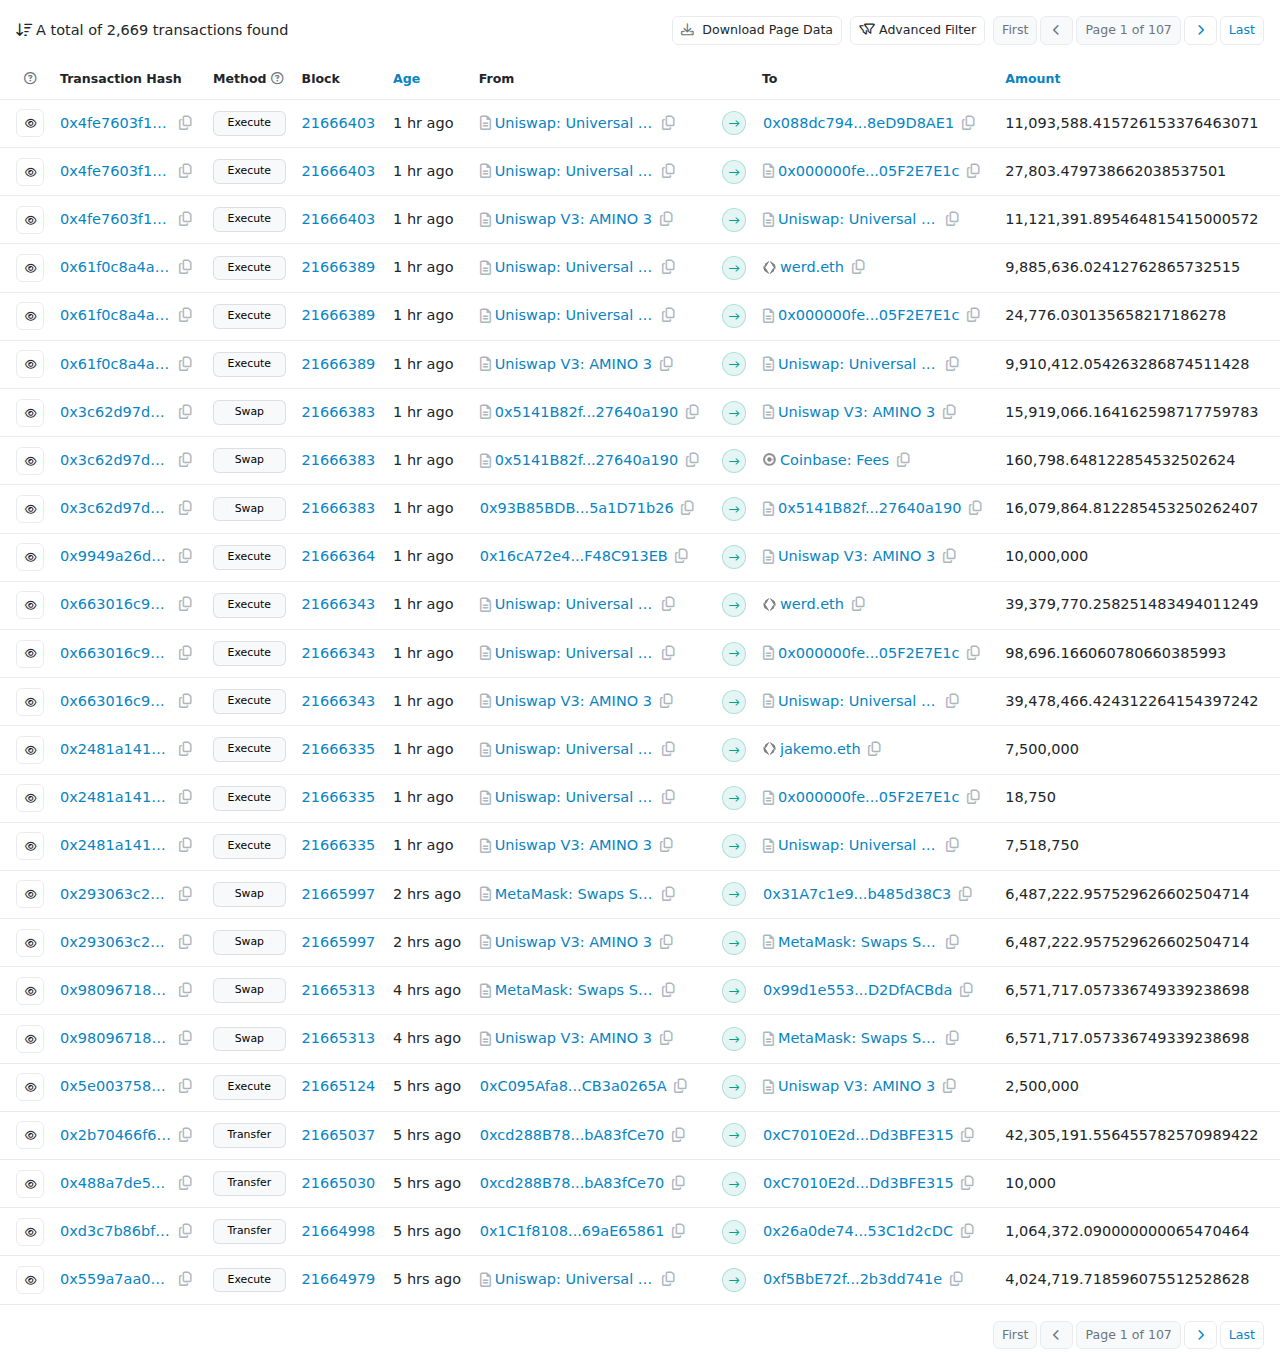
<file: index_11.html>
<!DOCTYPE html><html id="html" lang="en" data-bs-theme="light" data-scrapbook-source="https://etherscan.io/token/generic-tokentxns2?m=light&amp;contractAddress=0x4DfD742c6E5e28F11Bcbcf6c5e51A965d15ea315&amp;a=&amp;sid=c913e67c315d563ad4c37d8e0bd1a160&amp;p=1"><head><meta charset="UTF-8">
    <meta name="viewport" content="width=device-width, initial-scale=1, shrink-to-fit=no">
    <meta name="Description" content="The Ethereum BlockChain Explorer, API and Analytics Platform">
    <meta name="author" content="etherscan.io">
    <meta name="keywords" content="ethereum, explorer, ether, search, blockchain, crypto, currency">
    <meta name="format-detection" content="telephone=no">
    <meta name="robots" content="noindex">
    <link rel="shortcut icon" href="favicon2.ico">

    <!-- Font -->
    
    
    <link href="css2.css" rel="stylesheet">

    <link rel="stylesheet" href="all.min.css">
    <link rel="stylesheet" href="theme.min.css">

    <style>
        #overlay {
            color: #666666;
            position: fixed;
            height: 100%;
            width: 100%;
            z-index: 5000;
            top: 0;
            left: 0;
            float: left;
            text-align: center;
        }

        .tooltip-inner {
            max-width: 350px;
        }

        .noClick {
            pointer-events: none;
        }

        .autolink-safari a {
            pointer-events: none !important;
            text-decoration: none !important;
            color: inherit !important;
        }
    </style>
    
</head>

<body id="body">
    <div class="card shadow-none border-0 rounded-0">
        <form method="post" action="https://etherscan.io/token/generic-tokentxns2?m=light&amp;contractAddress=0x4DfD742c6E5e28F11Bcbcf6c5e51A965d15ea315&amp;a=&amp;sid=c913e67c315d563ad4c37d8e0bd1a160&amp;p=1" id="ctl00">
<div class="aspNetHidden">
<input type="hidden" name="__VIEWSTATE" id="__VIEWSTATE" value="600T8srQicT0D6u/9jMY7Y1O+QrbvXl+8pSM6SMpN3dz5UDfx6xeX9yK0+Dah6v1EeXkq3kqRHUVjvPnP9S2JTW7lfXNXNCY2aMgorB/l80=">
</div>

<div class="aspNetHidden">

	<input type="hidden" name="__VIEWSTATEGENERATOR" id="__VIEWSTATEGENERATOR" value="ACE280B2">
	<input type="hidden" name="__EVENTVALIDATION" id="__EVENTVALIDATION" value="ApFBHWAAxeR7xshpC9XiVu7bgF7qtS+C00ROr/aNjd1k576e2kKgrcqNxTsx0n+pgAYvGqsXciZZwX9auIQBQ0J6xfo4okRLU8TLoPDsOhKJCRPOVFE7WPkvnCHIuHB1">
</div>
            <input type="hidden" name="hdTokenAddress" id="hdTokenAddress" value="0x4DfD742c6E5e28F11Bcbcf6c5e51A965d15ea315">
        </form>
        <input type="hidden" name="hdnAgeText" id="hdnAgeText" value="Age">
        <input type="hidden" name="hdnDateTimeText" id="hdnDateTimeText" value="Date Time (UTC)">
        <input type="hidden" name="hdnAgeTitle" id="hdnAgeTitle" value="Click to show Age Format">
        <input type="hidden" name="hdnDateTimeTitle" id="hdnDateTimeTitle" value="Click to show Datetime Format">
        
        <!-- Spinner --><div id="overlay" class="text-center py-10 " style="display: none;"><div class="spinner-border text-primary" role="status"><span class="visually-hidden">Loading...</span></div><div class="small text-muted mt-1">Loading</div></div><!-- End Spinner -->

        <span id="lblWarning"></span>

        <div id="maindiv">
            <!-- Data Info -->
            <div id="divDataInfo" class="card-body">
                <div class="d-flex flex-wrap align-items-center justify-content-between gap-3">
                    <p class="mb-0">
                        <i id="spinwheel" class="fa fa-spin fa-spinner fa-1x fa-pulse me-1" style="display: none;"></i>
                        <i class="far fa-sort-amount-down me-1" rel="tooltip" data-bs-toggle="tooltip" aria-label="Oldest First"></i>A total of 2,669 transactions found
                    </p>
                    <div class="d-flex flex-wrap align-items-center gap-2">
                         <button type="button" class="btn btn-sm btn-white text-nowrap" id="btnExportQuickTokenTransferCSV">
                                                    <i class="far fa-download text-muted me-1"></i> Download Page Data
                                                 </button><a class="btn btn-sm btn-white Me-1" target="_parent" href="https://etherscan.io/advanced-filter?tkn=0x4DfD742c6E5e28F11Bcbcf6c5e51A965d15ea315&amp;txntype=2">
                                                    <i class="far fa-filters Me-0.5"></i> Advanced Filter
                                                  </a>
                        <nav aria-label="page navigation">
                            <ul class="pagination pagination-sm mb-0"><li class="page-item disabled"><span class="page-link">First</span></li><li class="page-item disabled"><span class="page-link px-3"><i class="fa fa-chevron-left small"></i></span><span class="sr-only">Previous</span></li><li class="page-item disabled"><span class="page-link text-nowrap">Page 1 of 107</span></li><li class="page-item" data-bs-toggle="tooltip"><a class="page-link px-3" href="javascript:" aria-label="Next"><span aria-hidden="True"><i class="fa fa-chevron-right small"></i></span> <span class="sr-only">Next</span></a></li><li class="page-item"><a class="page-link" href="javascript:"><span aria-hidden="True">Last</span><span class="sr-only">Last</span></a></li>
                        </ul></nav>
                    </div>
                    
                </div>
            </div>
            <!-- End Data Info -->

            <!-- Table -->
            <div class="table-responsive">
                <table class="table mb-0">
                    <thead id="theadTokenTxnTable" class="text-nowrap">
                        <tr>
                            <th scope="col" width="10" class="text-center">
                                <i class="far fa-question-circle text-muted" data-bs-toggle="popover" data-bs-placement="top" data-bs-trigger="hover" data-bs-content="See preview of the transaction details."></i>
                            </th>
                            <th scope="col">
                                Transaction Hash
                            </th>
                            <th scope="col" data-highlight="">
                                <div class="d-flex align-items-center gap-2">
                                    <span class="text-nowrap">Method <i class="far fa-question-circle text-muted" data-bs-toggle="popover" data-bs-placement="top" data-bs-trigger="hover" data-bs-content="Function executed based on decoded input data. For unidentified functions, method ID is displayed instead."></i>
                                    </span>
                                </div>
                            </th>
                            <th scope="col">
                                Block
                            </th>
                            <th scope="col">
                                <a href="javascript:" id="lnkTokenTxnsAgeDateTime" data-bs-toggle="tooltip">Age</a>
                            </th>
                            <th scope="col" data-highlight="">
                                From
                            </th>
                            <th scope="col" width="30"></th>
                            <th scope="col" data-highlight="">
                                To
                            </th>
                            <th id="colHeaderValue" scope="col">
                                <span id="spanHeaderValue">
                                    <a href="javascript:" id="headerAmountValue" data-bs-toggle="tooltip" data-bs-trigger="hover">Amount</a><i id="tooltipAmountValue" style="display:none;" class="far fa-question-circle text-muted ms-1" data-bs-toggle="popover" data-bs-placement="top" data-bs-trigger="hover" data-bs-content="Value displayed based on latest available exchange rate."></i>
                                </span>
                                
                            </th>

                            
                            
                            
                        </tr>
                    </thead>
                    <tbody class="align-middle text-nowrap">
                        <tr><td><button type="button" class="js-tnx-preview btn btn-sm btn-white fs-70x content-center mx-auto myFnExpandBox" style="width: 1.75rem; height: 1.75rem;" data-bs-content-id="js-tnx-preview" data-bs-container="body" data-bs-toggle="popover" data-bs-placement="right" data-bs-trigger="manual" data-bs-html="true" data-initialized="false" data-bs-content="<i class='fas fa-circle-notch fa-spin text-primary fa-2x'></i>" data-bs-custom-class="popover-preview">  
                <i class="far fa-eye"></i>
            </button></td><td><span class="d-flex align-items-center gap-1 myFnExpandBox_searchVal"><a class="hash-tag text-truncate" style="max-width:7rem;" href="https://etherscan.io/tx/0x4fe7603f10620e711fac9a5a098a1720038d56b638aed3415e1c0fdb5147d413" target="_parent">0x4fe7603f10620e711fac9a5a098a1720038d56b638aed3415e1c0fdb5147d413</a><a class="js-clipboard link-secondary  " href="javascript:" data-clipboard-text="0x4fe7603f10620e711fac9a5a098a1720038d56b638aed3415e1c0fdb5147d413" data-bs-toggle="tooltip" data-bs-trigger="hover" data-hs-clipboard-options="{ &quot;type&quot;: &quot;tooltip&quot;, &quot;successText&quot;: &quot;Copied!&quot;, &quot;classChangeTarget&quot;: &quot;#linkIcon_tx_1&quot;, &quot;defaultClass&quot;: &quot;fa-copy&quot;, &quot;successClass&quot;: &quot;fa-check&quot; }" aria-label="Copy Transaction Hash"><i id="linkIcon_tx_1" class="far fa-copy fa-fw"></i> </a></span></td><td class="" style="--bs-border-radius: 0.375rem;"><span style="max-width: 95px;" class="d-block badge bg-light border border-dark dark:border-white border-opacity-10 text-dark fw-normal text-truncate w-100 py-1.5" data-bs-toggle="tooltip" data-bs-boundary="viewport" data-bs-html="true" data-title="Execute">Execute</span></td><td><a href="https://etherscan.io/block/21666403" target="_parent">21666403</a></td><td class="showDate " style="display:none !important; "><span rel="tooltip" data-bs-toggle="tooltip" data-bs-title="1 hr ago">2025-01-20 14:49:11</span></td><td style="" class="showAge "><span rel="tooltip" data-bs-toggle="tooltip" data-bs-title="2025-01-20 14:49:11">1 hr ago</span></td><td class="showLocalDate" style="display:none !important;"><span rel="tooltip" data-bs-toggle="tooltip" data-bs-title="1 hr ago">1737384551</span></td><td style="--bs-border-radius: 0.375rem;"><div class="d-flex align-items-center gap-1"><div class="d-flex align-items-center gap-1 dom-texthighlight border px-1 mx-n1 border-white" style="--bs-border-opacity: 0;"><i class="far fa-file-alt text-secondary" data-bs-toggle="tooltip" data-bs-placement="bottom" aria-label="Contract"></i><a class="hash-tag text-truncate" href="https://etherscan.io/token/0x4DfD742c6E5e28F11Bcbcf6c5e51A965d15ea315?a=0x3fc91a3afd70395cd496c647d5a6cc9d4b2b7fad" target="_parent" data-bs-toggle="tooltip" data-bs-trigger="hover">Uniswap: Universal Router</a></div> <a class="js-clipboard link-secondary  " href="javascript:" data-clipboard-text="0x3fC91A3afd70395Cd496C647d5a6CC9D4B2b7FAD" data-bs-toggle="tooltip" data-bs-trigger="hover" data-hs-clipboard-options="{ &quot;type&quot;: &quot;tooltip&quot;, &quot;successText&quot;: &quot;Copied!&quot;, &quot;classChangeTarget&quot;: &quot;#linkIcon_f_tx_1&quot;, &quot;defaultClass&quot;: &quot;fa-copy&quot;, &quot;successClass&quot;: &quot;fa-check&quot; }" aria-label="Copy Address"><i id="linkIcon_f_tx_1" class="far fa-copy fa-fw"></i> </a></div></td><td><span class="bg-success bg-opacity-10 border border-success border-opacity-25 text-success fs-70x content-center rounded-pill mx-auto" style="width: 1.5rem; height: 1.5rem;"><i class="far fa-arrow-right-long"></i></span></td><td style="--bs-border-radius: 0.375rem;"><div class="d-flex align-items-center gap-1"> <a href="https://etherscan.io/token/0x4DfD742c6E5e28F11Bcbcf6c5e51A965d15ea315?a=0x088dc79419341baa82fff1c7c0021cd8ed9d8ae1" target="_parent" data-bs-toggle="tooltip" data-bs-trigger="hover"><span data-highlight-target="0x088dc79419341Baa82FFf1C7c0021Cd8eD9D8AE1" class="border px-1 mx-n1 border-white" style="--bs-border-opacity: 0;">0x088dc794...8eD9D8AE1</span></a><a class="js-clipboard link-secondary  " href="javascript:" data-clipboard-text="0x088dc79419341Baa82FFf1C7c0021Cd8eD9D8AE1" data-bs-toggle="tooltip" data-bs-trigger="hover" data-hs-clipboard-options="{ &quot;type&quot;: &quot;tooltip&quot;, &quot;successText&quot;: &quot;Copied!&quot;, &quot;classChangeTarget&quot;: &quot;#linkIcon_t_tx_1&quot;, &quot;defaultClass&quot;: &quot;fa-copy&quot;, &quot;successClass&quot;: &quot;fa-check&quot; }" aria-label="Copy Address"><i id="linkIcon_t_tx_1" class="far fa-copy fa-fw"></i> </a></div></td><td><span class="td_showAmount" data-bs-toggle="tooltip" data-bs-title="11,093,588.415726153376463071 | $0.00">11,093,588.415726153376463071</span><span class="td_showValue" style="display:none" data-bs-toggle="tooltip" data-bs-title="11,093,588.415726153376463071 | $0.00 ">$0.00</span></td></tr><tr><td><button type="button" class="js-tnx-preview btn btn-sm btn-white fs-70x content-center mx-auto myFnExpandBox" style="width: 1.75rem; height: 1.75rem;" data-bs-content-id="js-tnx-preview" data-bs-container="body" data-bs-toggle="popover" data-bs-placement="right" data-bs-trigger="manual" data-bs-html="true" data-initialized="false" data-bs-content="<i class='fas fa-circle-notch fa-spin text-primary fa-2x'></i>" data-bs-custom-class="popover-preview">  
                <i class="far fa-eye"></i>
            </button></td><td><span class="d-flex align-items-center gap-1 myFnExpandBox_searchVal"><a class="hash-tag text-truncate" style="max-width:7rem;" href="https://etherscan.io/tx/0x4fe7603f10620e711fac9a5a098a1720038d56b638aed3415e1c0fdb5147d413" target="_parent">0x4fe7603f10620e711fac9a5a098a1720038d56b638aed3415e1c0fdb5147d413</a><a class="js-clipboard link-secondary  " href="javascript:" data-clipboard-text="0x4fe7603f10620e711fac9a5a098a1720038d56b638aed3415e1c0fdb5147d413" data-bs-toggle="tooltip" data-bs-trigger="hover" data-hs-clipboard-options="{ &quot;type&quot;: &quot;tooltip&quot;, &quot;successText&quot;: &quot;Copied!&quot;, &quot;classChangeTarget&quot;: &quot;#linkIcon_tx_2&quot;, &quot;defaultClass&quot;: &quot;fa-copy&quot;, &quot;successClass&quot;: &quot;fa-check&quot; }" aria-label="Copy Transaction Hash"><i id="linkIcon_tx_2" class="far fa-copy fa-fw"></i> </a></span></td><td class="" style="--bs-border-radius: 0.375rem;"><span style="max-width: 95px;" class="d-block badge bg-light border border-dark dark:border-white border-opacity-10 text-dark fw-normal text-truncate w-100 py-1.5" data-bs-toggle="tooltip" data-bs-boundary="viewport" data-bs-html="true" data-title="Execute">Execute</span></td><td><a href="https://etherscan.io/block/21666403" target="_parent">21666403</a></td><td class="showDate " style="display:none !important; "><span rel="tooltip" data-bs-toggle="tooltip" data-bs-title="1 hr ago">2025-01-20 14:49:11</span></td><td style="" class="showAge "><span rel="tooltip" data-bs-toggle="tooltip" data-bs-title="2025-01-20 14:49:11">1 hr ago</span></td><td class="showLocalDate" style="display:none !important;"><span rel="tooltip" data-bs-toggle="tooltip" data-bs-title="1 hr ago">1737384551</span></td><td style="--bs-border-radius: 0.375rem;"><div class="d-flex align-items-center gap-1"><div class="d-flex align-items-center gap-1 dom-texthighlight border px-1 mx-n1 border-white" style="--bs-border-opacity: 0;"><i class="far fa-file-alt text-secondary" data-bs-toggle="tooltip" data-bs-placement="bottom" aria-label="Contract"></i><a class="hash-tag text-truncate" href="https://etherscan.io/token/0x4DfD742c6E5e28F11Bcbcf6c5e51A965d15ea315?a=0x3fc91a3afd70395cd496c647d5a6cc9d4b2b7fad" target="_parent" data-bs-toggle="tooltip" data-bs-trigger="hover">Uniswap: Universal Router</a></div> <a class="js-clipboard link-secondary  " href="javascript:" data-clipboard-text="0x3fC91A3afd70395Cd496C647d5a6CC9D4B2b7FAD" data-bs-toggle="tooltip" data-bs-trigger="hover" data-hs-clipboard-options="{ &quot;type&quot;: &quot;tooltip&quot;, &quot;successText&quot;: &quot;Copied!&quot;, &quot;classChangeTarget&quot;: &quot;#linkIcon_f_tx_2&quot;, &quot;defaultClass&quot;: &quot;fa-copy&quot;, &quot;successClass&quot;: &quot;fa-check&quot; }" aria-label="Copy Address"><i id="linkIcon_f_tx_2" class="far fa-copy fa-fw"></i> </a></div></td><td><span class="bg-success bg-opacity-10 border border-success border-opacity-25 text-success fs-70x content-center rounded-pill mx-auto" style="width: 1.5rem; height: 1.5rem;"><i class="far fa-arrow-right-long"></i></span></td><td style="--bs-border-radius: 0.375rem;"><div class="d-flex align-items-center gap-1"><div class="d-flex align-items-center gap-1 dom-texthighlight border px-1 mx-n1 border-white" style="--bs-border-opacity: 0;"><i class="far fa-file-alt text-secondary" data-bs-toggle="tooltip" data-bs-placement="bottom" aria-label="Contract"></i><a href="https://etherscan.io/token/0x4DfD742c6E5e28F11Bcbcf6c5e51A965d15ea315?a=0x000000fee13a103a10d593b9ae06b3e05f2e7e1c" target="_parent" data-bs-toggle="tooltip" data-bs-trigger="hover"><span data-highlight-target="0x000000fee13a103A10D593b9AE06b3e05F2E7E1c">0x000000fe...05F2E7E1c</span></a></div> <a class="js-clipboard link-secondary  " href="javascript:" data-clipboard-text="0x000000fee13a103A10D593b9AE06b3e05F2E7E1c" data-bs-toggle="tooltip" data-bs-trigger="hover" data-hs-clipboard-options="{ &quot;type&quot;: &quot;tooltip&quot;, &quot;successText&quot;: &quot;Copied!&quot;, &quot;classChangeTarget&quot;: &quot;#linkIcon_t_tx_2&quot;, &quot;defaultClass&quot;: &quot;fa-copy&quot;, &quot;successClass&quot;: &quot;fa-check&quot; }" aria-label="Copy Address"><i id="linkIcon_t_tx_2" class="far fa-copy fa-fw"></i> </a></div></td><td><span class="td_showAmount" data-bs-toggle="tooltip" data-bs-title="27,803.479738662038537501 | $0.00">27,803.479738662038537501</span><span class="td_showValue" style="display:none" data-bs-toggle="tooltip" data-bs-title="27,803.479738662038537501 | $0.00 ">$0.00</span></td></tr><tr><td><button type="button" class="js-tnx-preview btn btn-sm btn-white fs-70x content-center mx-auto myFnExpandBox" style="width: 1.75rem; height: 1.75rem;" data-bs-content-id="js-tnx-preview" data-bs-container="body" data-bs-toggle="popover" data-bs-placement="right" data-bs-trigger="manual" data-bs-html="true" data-initialized="false" data-bs-content="<i class='fas fa-circle-notch fa-spin text-primary fa-2x'></i>" data-bs-custom-class="popover-preview">  
                <i class="far fa-eye"></i>
            </button></td><td><span class="d-flex align-items-center gap-1 myFnExpandBox_searchVal"><a class="hash-tag text-truncate" style="max-width:7rem;" href="https://etherscan.io/tx/0x4fe7603f10620e711fac9a5a098a1720038d56b638aed3415e1c0fdb5147d413" target="_parent">0x4fe7603f10620e711fac9a5a098a1720038d56b638aed3415e1c0fdb5147d413</a><a class="js-clipboard link-secondary  " href="javascript:" data-clipboard-text="0x4fe7603f10620e711fac9a5a098a1720038d56b638aed3415e1c0fdb5147d413" data-bs-toggle="tooltip" data-bs-trigger="hover" data-hs-clipboard-options="{ &quot;type&quot;: &quot;tooltip&quot;, &quot;successText&quot;: &quot;Copied!&quot;, &quot;classChangeTarget&quot;: &quot;#linkIcon_tx_3&quot;, &quot;defaultClass&quot;: &quot;fa-copy&quot;, &quot;successClass&quot;: &quot;fa-check&quot; }" aria-label="Copy Transaction Hash"><i id="linkIcon_tx_3" class="far fa-copy fa-fw"></i> </a></span></td><td class="" style="--bs-border-radius: 0.375rem;"><span style="max-width: 95px;" class="d-block badge bg-light border border-dark dark:border-white border-opacity-10 text-dark fw-normal text-truncate w-100 py-1.5" data-bs-toggle="tooltip" data-bs-boundary="viewport" data-bs-html="true" data-title="Execute">Execute</span></td><td><a href="https://etherscan.io/block/21666403" target="_parent">21666403</a></td><td class="showDate " style="display:none !important; "><span rel="tooltip" data-bs-toggle="tooltip" data-bs-title="1 hr ago">2025-01-20 14:49:11</span></td><td style="" class="showAge "><span rel="tooltip" data-bs-toggle="tooltip" data-bs-title="2025-01-20 14:49:11">1 hr ago</span></td><td class="showLocalDate" style="display:none !important;"><span rel="tooltip" data-bs-toggle="tooltip" data-bs-title="1 hr ago">1737384551</span></td><td style="--bs-border-radius: 0.375rem;"><div class="d-flex align-items-center gap-1"><div class="d-flex align-items-center gap-1 dom-texthighlight border px-1 mx-n1 border-white" style="--bs-border-opacity: 0;"><i class="far fa-file-alt text-secondary" data-bs-toggle="tooltip" data-bs-placement="bottom" aria-label="Contract"></i><a class="hash-tag text-truncate" href="https://etherscan.io/token/0x4DfD742c6E5e28F11Bcbcf6c5e51A965d15ea315?a=0xe472a9450974d9bae8be0eaebe556dfc892297cd" target="_parent" data-bs-toggle="tooltip" data-bs-trigger="hover">Uniswap V3: AMINO 3</a></div> <a class="js-clipboard link-secondary  " href="javascript:" data-clipboard-text="0xE472A9450974D9Bae8BE0Eaebe556dfC892297Cd" data-bs-toggle="tooltip" data-bs-trigger="hover" data-hs-clipboard-options="{ &quot;type&quot;: &quot;tooltip&quot;, &quot;successText&quot;: &quot;Copied!&quot;, &quot;classChangeTarget&quot;: &quot;#linkIcon_f_tx_3&quot;, &quot;defaultClass&quot;: &quot;fa-copy&quot;, &quot;successClass&quot;: &quot;fa-check&quot; }" aria-label="Copy Address"><i id="linkIcon_f_tx_3" class="far fa-copy fa-fw"></i> </a></div></td><td><span class="bg-success bg-opacity-10 border border-success border-opacity-25 text-success fs-70x content-center rounded-pill mx-auto" style="width: 1.5rem; height: 1.5rem;"><i class="far fa-arrow-right-long"></i></span></td><td style="--bs-border-radius: 0.375rem;"><div class="d-flex align-items-center gap-1"><div class="d-flex align-items-center gap-1 dom-texthighlight border px-1 mx-n1 border-white" style="--bs-border-opacity: 0;"><i class="far fa-file-alt text-secondary" data-bs-toggle="tooltip" data-bs-placement="bottom" aria-label="Contract"></i><span style="white-space: nowrap;"><a class="hash-tag text-truncate" href="https://etherscan.io/token/0x4DfD742c6E5e28F11Bcbcf6c5e51A965d15ea315?a=0x3fc91a3afd70395cd496c647d5a6cc9d4b2b7fad" target="_parent" data-bs-toggle="tooltip" data-bs-trigger="hover">Uniswap: Universal Router</a></span></div> <a class="js-clipboard link-secondary  " href="javascript:" data-clipboard-text="0x3fC91A3afd70395Cd496C647d5a6CC9D4B2b7FAD" data-bs-toggle="tooltip" data-bs-trigger="hover" data-hs-clipboard-options="{ &quot;type&quot;: &quot;tooltip&quot;, &quot;successText&quot;: &quot;Copied!&quot;, &quot;classChangeTarget&quot;: &quot;#linkIcon_t_tx_3&quot;, &quot;defaultClass&quot;: &quot;fa-copy&quot;, &quot;successClass&quot;: &quot;fa-check&quot; }" aria-label="Copy Address"><i id="linkIcon_t_tx_3" class="far fa-copy fa-fw"></i> </a></div></td><td><span class="td_showAmount" data-bs-toggle="tooltip" data-bs-title="11,121,391.895464815415000572 | $0.00">11,121,391.895464815415000572</span><span class="td_showValue" style="display:none" data-bs-toggle="tooltip" data-bs-title="11,121,391.895464815415000572 | $0.00 ">$0.00</span></td></tr><tr><td><button type="button" class="js-tnx-preview btn btn-sm btn-white fs-70x content-center mx-auto myFnExpandBox" style="width: 1.75rem; height: 1.75rem;" data-bs-content-id="js-tnx-preview" data-bs-container="body" data-bs-toggle="popover" data-bs-placement="right" data-bs-trigger="manual" data-bs-html="true" data-initialized="false" data-bs-content="<i class='fas fa-circle-notch fa-spin text-primary fa-2x'></i>" data-bs-custom-class="popover-preview">  
                <i class="far fa-eye"></i>
            </button></td><td><span class="d-flex align-items-center gap-1 myFnExpandBox_searchVal"><a class="hash-tag text-truncate" style="max-width:7rem;" href="https://etherscan.io/tx/0x61f0c8a4ab5e6d1e11607445dc71aafb7011b8f6a93cdb0636e7940397f3f170" target="_parent">0x61f0c8a4ab5e6d1e11607445dc71aafb7011b8f6a93cdb0636e7940397f3f170</a><a class="js-clipboard link-secondary  " href="javascript:" data-clipboard-text="0x61f0c8a4ab5e6d1e11607445dc71aafb7011b8f6a93cdb0636e7940397f3f170" data-bs-toggle="tooltip" data-bs-trigger="hover" data-hs-clipboard-options="{ &quot;type&quot;: &quot;tooltip&quot;, &quot;successText&quot;: &quot;Copied!&quot;, &quot;classChangeTarget&quot;: &quot;#linkIcon_tx_4&quot;, &quot;defaultClass&quot;: &quot;fa-copy&quot;, &quot;successClass&quot;: &quot;fa-check&quot; }" aria-label="Copy Transaction Hash"><i id="linkIcon_tx_4" class="far fa-copy fa-fw"></i> </a></span></td><td class="" style="--bs-border-radius: 0.375rem;"><span style="max-width: 95px;" class="d-block badge bg-light border border-dark dark:border-white border-opacity-10 text-dark fw-normal text-truncate w-100 py-1.5" data-bs-toggle="tooltip" data-bs-boundary="viewport" data-bs-html="true" data-title="Execute">Execute</span></td><td><a href="https://etherscan.io/block/21666389" target="_parent">21666389</a></td><td class="showDate " style="display:none !important; "><span rel="tooltip" data-bs-toggle="tooltip" data-bs-title="1 hr ago">2025-01-20 14:46:23</span></td><td style="" class="showAge "><span rel="tooltip" data-bs-toggle="tooltip" data-bs-title="2025-01-20 14:46:23">1 hr ago</span></td><td class="showLocalDate" style="display:none !important;"><span rel="tooltip" data-bs-toggle="tooltip" data-bs-title="1 hr ago">1737384383</span></td><td style="--bs-border-radius: 0.375rem;"><div class="d-flex align-items-center gap-1"><div class="d-flex align-items-center gap-1 dom-texthighlight border px-1 mx-n1 border-white" style="--bs-border-opacity: 0;"><i class="far fa-file-alt text-secondary" data-bs-toggle="tooltip" data-bs-placement="bottom" aria-label="Contract"></i><a class="hash-tag text-truncate" href="https://etherscan.io/token/0x4DfD742c6E5e28F11Bcbcf6c5e51A965d15ea315?a=0x3fc91a3afd70395cd496c647d5a6cc9d4b2b7fad" target="_parent" data-bs-toggle="tooltip" data-bs-trigger="hover">Uniswap: Universal Router</a></div> <a class="js-clipboard link-secondary  " href="javascript:" data-clipboard-text="0x3fC91A3afd70395Cd496C647d5a6CC9D4B2b7FAD" data-bs-toggle="tooltip" data-bs-trigger="hover" data-hs-clipboard-options="{ &quot;type&quot;: &quot;tooltip&quot;, &quot;successText&quot;: &quot;Copied!&quot;, &quot;classChangeTarget&quot;: &quot;#linkIcon_f_tx_4&quot;, &quot;defaultClass&quot;: &quot;fa-copy&quot;, &quot;successClass&quot;: &quot;fa-check&quot; }" aria-label="Copy Address"><i id="linkIcon_f_tx_4" class="far fa-copy fa-fw"></i> </a></div></td><td><span class="bg-success bg-opacity-10 border border-success border-opacity-25 text-success fs-70x content-center rounded-pill mx-auto" style="width: 1.5rem; height: 1.5rem;"><i class="far fa-arrow-right-long"></i></span></td><td style="--bs-border-radius: 0.375rem;"><div class="d-flex align-items-center gap-1"><div class="d-flex align-items-center gap-1 dom-texthighlight border px-1 mx-n1 border-white" style="--bs-border-opacity: 0;"><img src="ens-new.svg" class="filter-grayscale mt-n0.5" width="13" data-bs-toggle="tooltip" data-bs-title="ENS Name" alt="ENS Name"><a href="https://etherscan.io/token/0x4DfD742c6E5e28F11Bcbcf6c5e51A965d15ea315?a=0x98935940841c5a1b4d66c961eb693b4be5ad566b" class="d-inline-flex align-items-center" target="_parent"><span rel="tooltip" class="text-break hash-tag text-truncate py-0.5" data-bs-toggle="tooltip" data-bs-boundary="viewport" data-bs-trigger="hover" data-bs-html="true" data-bs-title="werd.eth<br/>(0x98935940841c5a1b4d66c961eb693b4be5ad566b)">werd.eth</span></a></div><a class="js-clipboard link-secondary  " href="javascript:" data-clipboard-text="0x98935940841C5a1b4d66C961eb693B4BE5ad566B" data-bs-toggle="tooltip" data-bs-trigger="hover" data-hs-clipboard-options="{ &quot;type&quot;: &quot;tooltip&quot;, &quot;successText&quot;: &quot;Copied!&quot;, &quot;classChangeTarget&quot;: &quot;#linkIcon_t_tx_4&quot;, &quot;defaultClass&quot;: &quot;fa-copy&quot;, &quot;successClass&quot;: &quot;fa-check&quot; }" aria-label="Copy Address"><i id="linkIcon_t_tx_4" class="far fa-copy fa-fw"></i> </a></div></td><td><span class="td_showAmount" data-bs-toggle="tooltip" data-bs-title="9,885,636.02412762865732515 | $0.00">9,885,636.02412762865732515</span><span class="td_showValue" style="display:none" data-bs-toggle="tooltip" data-bs-title="9,885,636.02412762865732515 | $0.00 ">$0.00</span></td></tr><tr><td><button type="button" class="js-tnx-preview btn btn-sm btn-white fs-70x content-center mx-auto myFnExpandBox" style="width: 1.75rem; height: 1.75rem;" data-bs-content-id="js-tnx-preview" data-bs-container="body" data-bs-toggle="popover" data-bs-placement="right" data-bs-trigger="manual" data-bs-html="true" data-initialized="false" data-bs-content="<i class='fas fa-circle-notch fa-spin text-primary fa-2x'></i>" data-bs-custom-class="popover-preview">  
                <i class="far fa-eye"></i>
            </button></td><td><span class="d-flex align-items-center gap-1 myFnExpandBox_searchVal"><a class="hash-tag text-truncate" style="max-width:7rem;" href="https://etherscan.io/tx/0x61f0c8a4ab5e6d1e11607445dc71aafb7011b8f6a93cdb0636e7940397f3f170" target="_parent">0x61f0c8a4ab5e6d1e11607445dc71aafb7011b8f6a93cdb0636e7940397f3f170</a><a class="js-clipboard link-secondary  " href="javascript:" data-clipboard-text="0x61f0c8a4ab5e6d1e11607445dc71aafb7011b8f6a93cdb0636e7940397f3f170" data-bs-toggle="tooltip" data-bs-trigger="hover" data-hs-clipboard-options="{ &quot;type&quot;: &quot;tooltip&quot;, &quot;successText&quot;: &quot;Copied!&quot;, &quot;classChangeTarget&quot;: &quot;#linkIcon_tx_5&quot;, &quot;defaultClass&quot;: &quot;fa-copy&quot;, &quot;successClass&quot;: &quot;fa-check&quot; }" aria-label="Copy Transaction Hash"><i id="linkIcon_tx_5" class="far fa-copy fa-fw"></i> </a></span></td><td class="" style="--bs-border-radius: 0.375rem;"><span style="max-width: 95px;" class="d-block badge bg-light border border-dark dark:border-white border-opacity-10 text-dark fw-normal text-truncate w-100 py-1.5" data-bs-toggle="tooltip" data-bs-boundary="viewport" data-bs-html="true" data-title="Execute">Execute</span></td><td><a href="https://etherscan.io/block/21666389" target="_parent">21666389</a></td><td class="showDate " style="display:none !important; "><span rel="tooltip" data-bs-toggle="tooltip" data-bs-title="1 hr ago">2025-01-20 14:46:23</span></td><td style="" class="showAge "><span rel="tooltip" data-bs-toggle="tooltip" data-bs-title="2025-01-20 14:46:23">1 hr ago</span></td><td class="showLocalDate" style="display:none !important;"><span rel="tooltip" data-bs-toggle="tooltip" data-bs-title="1 hr ago">1737384383</span></td><td style="--bs-border-radius: 0.375rem;"><div class="d-flex align-items-center gap-1"><div class="d-flex align-items-center gap-1 dom-texthighlight border px-1 mx-n1 border-white" style="--bs-border-opacity: 0;"><i class="far fa-file-alt text-secondary" data-bs-toggle="tooltip" data-bs-placement="bottom" aria-label="Contract"></i><a class="hash-tag text-truncate" href="https://etherscan.io/token/0x4DfD742c6E5e28F11Bcbcf6c5e51A965d15ea315?a=0x3fc91a3afd70395cd496c647d5a6cc9d4b2b7fad" target="_parent" data-bs-toggle="tooltip" data-bs-trigger="hover">Uniswap: Universal Router</a></div> <a class="js-clipboard link-secondary  " href="javascript:" data-clipboard-text="0x3fC91A3afd70395Cd496C647d5a6CC9D4B2b7FAD" data-bs-toggle="tooltip" data-bs-trigger="hover" data-hs-clipboard-options="{ &quot;type&quot;: &quot;tooltip&quot;, &quot;successText&quot;: &quot;Copied!&quot;, &quot;classChangeTarget&quot;: &quot;#linkIcon_f_tx_5&quot;, &quot;defaultClass&quot;: &quot;fa-copy&quot;, &quot;successClass&quot;: &quot;fa-check&quot; }" aria-label="Copy Address"><i id="linkIcon_f_tx_5" class="far fa-copy fa-fw"></i> </a></div></td><td><span class="bg-success bg-opacity-10 border border-success border-opacity-25 text-success fs-70x content-center rounded-pill mx-auto" style="width: 1.5rem; height: 1.5rem;"><i class="far fa-arrow-right-long"></i></span></td><td style="--bs-border-radius: 0.375rem;"><div class="d-flex align-items-center gap-1"><div class="d-flex align-items-center gap-1 dom-texthighlight border px-1 mx-n1 border-white" style="--bs-border-opacity: 0;"><i class="far fa-file-alt text-secondary" data-bs-toggle="tooltip" data-bs-placement="bottom" aria-label="Contract"></i><a href="https://etherscan.io/token/0x4DfD742c6E5e28F11Bcbcf6c5e51A965d15ea315?a=0x000000fee13a103a10d593b9ae06b3e05f2e7e1c" target="_parent" data-bs-toggle="tooltip" data-bs-trigger="hover"><span data-highlight-target="0x000000fee13a103A10D593b9AE06b3e05F2E7E1c">0x000000fe...05F2E7E1c</span></a></div> <a class="js-clipboard link-secondary  " href="javascript:" data-clipboard-text="0x000000fee13a103A10D593b9AE06b3e05F2E7E1c" data-bs-toggle="tooltip" data-bs-trigger="hover" data-hs-clipboard-options="{ &quot;type&quot;: &quot;tooltip&quot;, &quot;successText&quot;: &quot;Copied!&quot;, &quot;classChangeTarget&quot;: &quot;#linkIcon_t_tx_5&quot;, &quot;defaultClass&quot;: &quot;fa-copy&quot;, &quot;successClass&quot;: &quot;fa-check&quot; }" aria-label="Copy Address"><i id="linkIcon_t_tx_5" class="far fa-copy fa-fw"></i> </a></div></td><td><span class="td_showAmount" data-bs-toggle="tooltip" data-bs-title="24,776.030135658217186278 | $0.00">24,776.030135658217186278</span><span class="td_showValue" style="display:none" data-bs-toggle="tooltip" data-bs-title="24,776.030135658217186278 | $0.00 ">$0.00</span></td></tr><tr><td><button type="button" class="js-tnx-preview btn btn-sm btn-white fs-70x content-center mx-auto myFnExpandBox" style="width: 1.75rem; height: 1.75rem;" data-bs-content-id="js-tnx-preview" data-bs-container="body" data-bs-toggle="popover" data-bs-placement="right" data-bs-trigger="manual" data-bs-html="true" data-initialized="false" data-bs-content="<i class='fas fa-circle-notch fa-spin text-primary fa-2x'></i>" data-bs-custom-class="popover-preview">  
                <i class="far fa-eye"></i>
            </button></td><td><span class="d-flex align-items-center gap-1 myFnExpandBox_searchVal"><a class="hash-tag text-truncate" style="max-width:7rem;" href="https://etherscan.io/tx/0x61f0c8a4ab5e6d1e11607445dc71aafb7011b8f6a93cdb0636e7940397f3f170" target="_parent">0x61f0c8a4ab5e6d1e11607445dc71aafb7011b8f6a93cdb0636e7940397f3f170</a><a class="js-clipboard link-secondary  " href="javascript:" data-clipboard-text="0x61f0c8a4ab5e6d1e11607445dc71aafb7011b8f6a93cdb0636e7940397f3f170" data-bs-toggle="tooltip" data-bs-trigger="hover" data-hs-clipboard-options="{ &quot;type&quot;: &quot;tooltip&quot;, &quot;successText&quot;: &quot;Copied!&quot;, &quot;classChangeTarget&quot;: &quot;#linkIcon_tx_6&quot;, &quot;defaultClass&quot;: &quot;fa-copy&quot;, &quot;successClass&quot;: &quot;fa-check&quot; }" aria-label="Copy Transaction Hash"><i id="linkIcon_tx_6" class="far fa-copy fa-fw"></i> </a></span></td><td class="" style="--bs-border-radius: 0.375rem;"><span style="max-width: 95px;" class="d-block badge bg-light border border-dark dark:border-white border-opacity-10 text-dark fw-normal text-truncate w-100 py-1.5" data-bs-toggle="tooltip" data-bs-boundary="viewport" data-bs-html="true" data-title="Execute">Execute</span></td><td><a href="https://etherscan.io/block/21666389" target="_parent">21666389</a></td><td class="showDate " style="display:none !important; "><span rel="tooltip" data-bs-toggle="tooltip" data-bs-title="1 hr ago">2025-01-20 14:46:23</span></td><td style="" class="showAge "><span rel="tooltip" data-bs-toggle="tooltip" data-bs-title="2025-01-20 14:46:23">1 hr ago</span></td><td class="showLocalDate" style="display:none !important;"><span rel="tooltip" data-bs-toggle="tooltip" data-bs-title="1 hr ago">1737384383</span></td><td style="--bs-border-radius: 0.375rem;"><div class="d-flex align-items-center gap-1"><div class="d-flex align-items-center gap-1 dom-texthighlight border px-1 mx-n1 border-white" style="--bs-border-opacity: 0;"><i class="far fa-file-alt text-secondary" data-bs-toggle="tooltip" data-bs-placement="bottom" aria-label="Contract"></i><a class="hash-tag text-truncate" href="https://etherscan.io/token/0x4DfD742c6E5e28F11Bcbcf6c5e51A965d15ea315?a=0xe472a9450974d9bae8be0eaebe556dfc892297cd" target="_parent" data-bs-toggle="tooltip" data-bs-trigger="hover">Uniswap V3: AMINO 3</a></div> <a class="js-clipboard link-secondary  " href="javascript:" data-clipboard-text="0xE472A9450974D9Bae8BE0Eaebe556dfC892297Cd" data-bs-toggle="tooltip" data-bs-trigger="hover" data-hs-clipboard-options="{ &quot;type&quot;: &quot;tooltip&quot;, &quot;successText&quot;: &quot;Copied!&quot;, &quot;classChangeTarget&quot;: &quot;#linkIcon_f_tx_6&quot;, &quot;defaultClass&quot;: &quot;fa-copy&quot;, &quot;successClass&quot;: &quot;fa-check&quot; }" aria-label="Copy Address"><i id="linkIcon_f_tx_6" class="far fa-copy fa-fw"></i> </a></div></td><td><span class="bg-success bg-opacity-10 border border-success border-opacity-25 text-success fs-70x content-center rounded-pill mx-auto" style="width: 1.5rem; height: 1.5rem;"><i class="far fa-arrow-right-long"></i></span></td><td style="--bs-border-radius: 0.375rem;"><div class="d-flex align-items-center gap-1"><div class="d-flex align-items-center gap-1 dom-texthighlight border px-1 mx-n1 border-white" style="--bs-border-opacity: 0;"><i class="far fa-file-alt text-secondary" data-bs-toggle="tooltip" data-bs-placement="bottom" aria-label="Contract"></i><span style="white-space: nowrap;"><a class="hash-tag text-truncate" href="https://etherscan.io/token/0x4DfD742c6E5e28F11Bcbcf6c5e51A965d15ea315?a=0x3fc91a3afd70395cd496c647d5a6cc9d4b2b7fad" target="_parent" data-bs-toggle="tooltip" data-bs-trigger="hover">Uniswap: Universal Router</a></span></div> <a class="js-clipboard link-secondary  " href="javascript:" data-clipboard-text="0x3fC91A3afd70395Cd496C647d5a6CC9D4B2b7FAD" data-bs-toggle="tooltip" data-bs-trigger="hover" data-hs-clipboard-options="{ &quot;type&quot;: &quot;tooltip&quot;, &quot;successText&quot;: &quot;Copied!&quot;, &quot;classChangeTarget&quot;: &quot;#linkIcon_t_tx_6&quot;, &quot;defaultClass&quot;: &quot;fa-copy&quot;, &quot;successClass&quot;: &quot;fa-check&quot; }" aria-label="Copy Address"><i id="linkIcon_t_tx_6" class="far fa-copy fa-fw"></i> </a></div></td><td><span class="td_showAmount" data-bs-toggle="tooltip" data-bs-title="9,910,412.054263286874511428 | $0.00">9,910,412.054263286874511428</span><span class="td_showValue" style="display:none" data-bs-toggle="tooltip" data-bs-title="9,910,412.054263286874511428 | $0.00 ">$0.00</span></td></tr><tr><td><button type="button" class="js-tnx-preview btn btn-sm btn-white fs-70x content-center mx-auto myFnExpandBox" style="width: 1.75rem; height: 1.75rem;" data-bs-content-id="js-tnx-preview" data-bs-container="body" data-bs-toggle="popover" data-bs-placement="right" data-bs-trigger="manual" data-bs-html="true" data-initialized="false" data-bs-content="<i class='fas fa-circle-notch fa-spin text-primary fa-2x'></i>" data-bs-custom-class="popover-preview">  
                <i class="far fa-eye"></i>
            </button></td><td><span class="d-flex align-items-center gap-1 myFnExpandBox_searchVal"><a class="hash-tag text-truncate" style="max-width:7rem;" href="https://etherscan.io/tx/0x3c62d97d089ceff6b88f5f6b32ce2bd87aac166a012fd0b525943a6263fecf0c" target="_parent">0x3c62d97d089ceff6b88f5f6b32ce2bd87aac166a012fd0b525943a6263fecf0c</a><a class="js-clipboard link-secondary  " href="javascript:" data-clipboard-text="0x3c62d97d089ceff6b88f5f6b32ce2bd87aac166a012fd0b525943a6263fecf0c" data-bs-toggle="tooltip" data-bs-trigger="hover" data-hs-clipboard-options="{ &quot;type&quot;: &quot;tooltip&quot;, &quot;successText&quot;: &quot;Copied!&quot;, &quot;classChangeTarget&quot;: &quot;#linkIcon_tx_7&quot;, &quot;defaultClass&quot;: &quot;fa-copy&quot;, &quot;successClass&quot;: &quot;fa-check&quot; }" aria-label="Copy Transaction Hash"><i id="linkIcon_tx_7" class="far fa-copy fa-fw"></i> </a></span></td><td class="" style="--bs-border-radius: 0.375rem;"><span style="max-width: 95px;" class="d-block badge bg-light border border-dark dark:border-white border-opacity-10 text-dark fw-normal text-truncate w-100 py-1.5" data-bs-toggle="tooltip" data-bs-boundary="viewport" data-bs-html="true" data-title="Swap">Swap</span></td><td><a href="https://etherscan.io/block/21666383" target="_parent">21666383</a></td><td class="showDate " style="display:none !important; "><span rel="tooltip" data-bs-toggle="tooltip" data-bs-title="1 hr ago">2025-01-20 14:44:59</span></td><td style="" class="showAge "><span rel="tooltip" data-bs-toggle="tooltip" data-bs-title="2025-01-20 14:44:59">1 hr ago</span></td><td class="showLocalDate" style="display:none !important;"><span rel="tooltip" data-bs-toggle="tooltip" data-bs-title="1 hr ago">1737384299</span></td><td style="--bs-border-radius: 0.375rem;"><div class="d-flex align-items-center gap-1"><div class="d-flex align-items-center gap-1 dom-texthighlight border px-1 mx-n1 border-white" style="--bs-border-opacity: 0;"><i class="far fa-file-alt text-secondary" data-bs-toggle="tooltip" data-bs-placement="bottom" aria-label="Contract"></i><a href="https://etherscan.io/token/0x4DfD742c6E5e28F11Bcbcf6c5e51A965d15ea315?a=0x5141b82f5ffda4c6fe1e372978f1c5427640a190" target="_parent" data-bs-toggle="tooltip" data-bs-trigger="hover"><span data-highlight-target="0x5141B82f5fFDa4c6fE1E372978F1C5427640a190">0x5141B82f...27640a190</span></a></div> <a class="js-clipboard link-secondary  " href="javascript:" data-clipboard-text="0x5141B82f5fFDa4c6fE1E372978F1C5427640a190" data-bs-toggle="tooltip" data-bs-trigger="hover" data-hs-clipboard-options="{ &quot;type&quot;: &quot;tooltip&quot;, &quot;successText&quot;: &quot;Copied!&quot;, &quot;classChangeTarget&quot;: &quot;#linkIcon_f_tx_7&quot;, &quot;defaultClass&quot;: &quot;fa-copy&quot;, &quot;successClass&quot;: &quot;fa-check&quot; }" aria-label="Copy Address"><i id="linkIcon_f_tx_7" class="far fa-copy fa-fw"></i> </a></div></td><td><span class="bg-success bg-opacity-10 border border-success border-opacity-25 text-success fs-70x content-center rounded-pill mx-auto" style="width: 1.5rem; height: 1.5rem;"><i class="far fa-arrow-right-long"></i></span></td><td style="--bs-border-radius: 0.375rem;"><div class="d-flex align-items-center gap-1"><div class="d-flex align-items-center gap-1 dom-texthighlight border px-1 mx-n1 border-white" style="--bs-border-opacity: 0;"><i class="far fa-file-alt text-secondary" data-bs-toggle="tooltip" data-bs-placement="bottom" aria-label="Contract"></i><span style="white-space: nowrap;"><a class="hash-tag text-truncate" href="https://etherscan.io/token/0x4DfD742c6E5e28F11Bcbcf6c5e51A965d15ea315?a=0xe472a9450974d9bae8be0eaebe556dfc892297cd" target="_parent" data-bs-toggle="tooltip" data-bs-trigger="hover">Uniswap V3: AMINO 3</a></span></div> <a class="js-clipboard link-secondary  " href="javascript:" data-clipboard-text="0xE472A9450974D9Bae8BE0Eaebe556dfC892297Cd" data-bs-toggle="tooltip" data-bs-trigger="hover" data-hs-clipboard-options="{ &quot;type&quot;: &quot;tooltip&quot;, &quot;successText&quot;: &quot;Copied!&quot;, &quot;classChangeTarget&quot;: &quot;#linkIcon_t_tx_7&quot;, &quot;defaultClass&quot;: &quot;fa-copy&quot;, &quot;successClass&quot;: &quot;fa-check&quot; }" aria-label="Copy Address"><i id="linkIcon_t_tx_7" class="far fa-copy fa-fw"></i> </a></div></td><td><span class="td_showAmount" data-bs-toggle="tooltip" data-bs-title="15,919,066.164162598717759783 | $0.00">15,919,066.164162598717759783</span><span class="td_showValue" style="display:none" data-bs-toggle="tooltip" data-bs-title="15,919,066.164162598717759783 | $0.00 ">$0.00</span></td></tr><tr><td><button type="button" class="js-tnx-preview btn btn-sm btn-white fs-70x content-center mx-auto myFnExpandBox" style="width: 1.75rem; height: 1.75rem;" data-bs-content-id="js-tnx-preview" data-bs-container="body" data-bs-toggle="popover" data-bs-placement="right" data-bs-trigger="manual" data-bs-html="true" data-initialized="false" data-bs-content="<i class='fas fa-circle-notch fa-spin text-primary fa-2x'></i>" data-bs-custom-class="popover-preview">  
                <i class="far fa-eye"></i>
            </button></td><td><span class="d-flex align-items-center gap-1 myFnExpandBox_searchVal"><a class="hash-tag text-truncate" style="max-width:7rem;" href="https://etherscan.io/tx/0x3c62d97d089ceff6b88f5f6b32ce2bd87aac166a012fd0b525943a6263fecf0c" target="_parent">0x3c62d97d089ceff6b88f5f6b32ce2bd87aac166a012fd0b525943a6263fecf0c</a><a class="js-clipboard link-secondary  " href="javascript:" data-clipboard-text="0x3c62d97d089ceff6b88f5f6b32ce2bd87aac166a012fd0b525943a6263fecf0c" data-bs-toggle="tooltip" data-bs-trigger="hover" data-hs-clipboard-options="{ &quot;type&quot;: &quot;tooltip&quot;, &quot;successText&quot;: &quot;Copied!&quot;, &quot;classChangeTarget&quot;: &quot;#linkIcon_tx_8&quot;, &quot;defaultClass&quot;: &quot;fa-copy&quot;, &quot;successClass&quot;: &quot;fa-check&quot; }" aria-label="Copy Transaction Hash"><i id="linkIcon_tx_8" class="far fa-copy fa-fw"></i> </a></span></td><td class="" style="--bs-border-radius: 0.375rem;"><span style="max-width: 95px;" class="d-block badge bg-light border border-dark dark:border-white border-opacity-10 text-dark fw-normal text-truncate w-100 py-1.5" data-bs-toggle="tooltip" data-bs-boundary="viewport" data-bs-html="true" data-title="Swap">Swap</span></td><td><a href="https://etherscan.io/block/21666383" target="_parent">21666383</a></td><td class="showDate " style="display:none !important; "><span rel="tooltip" data-bs-toggle="tooltip" data-bs-title="1 hr ago">2025-01-20 14:44:59</span></td><td style="" class="showAge "><span rel="tooltip" data-bs-toggle="tooltip" data-bs-title="2025-01-20 14:44:59">1 hr ago</span></td><td class="showLocalDate" style="display:none !important;"><span rel="tooltip" data-bs-toggle="tooltip" data-bs-title="1 hr ago">1737384299</span></td><td style="--bs-border-radius: 0.375rem;"><div class="d-flex align-items-center gap-1"><div class="d-flex align-items-center gap-1 dom-texthighlight border px-1 mx-n1 border-white" style="--bs-border-opacity: 0;"><i class="far fa-file-alt text-secondary" data-bs-toggle="tooltip" data-bs-placement="bottom" aria-label="Contract"></i><a href="https://etherscan.io/token/0x4DfD742c6E5e28F11Bcbcf6c5e51A965d15ea315?a=0x5141b82f5ffda4c6fe1e372978f1c5427640a190" target="_parent" data-bs-toggle="tooltip" data-bs-trigger="hover"><span data-highlight-target="0x5141B82f5fFDa4c6fE1E372978F1C5427640a190">0x5141B82f...27640a190</span></a></div> <a class="js-clipboard link-secondary  " href="javascript:" data-clipboard-text="0x5141B82f5fFDa4c6fE1E372978F1C5427640a190" data-bs-toggle="tooltip" data-bs-trigger="hover" data-hs-clipboard-options="{ &quot;type&quot;: &quot;tooltip&quot;, &quot;successText&quot;: &quot;Copied!&quot;, &quot;classChangeTarget&quot;: &quot;#linkIcon_f_tx_8&quot;, &quot;defaultClass&quot;: &quot;fa-copy&quot;, &quot;successClass&quot;: &quot;fa-check&quot; }" aria-label="Copy Address"><i id="linkIcon_f_tx_8" class="far fa-copy fa-fw"></i> </a></div></td><td><span class="bg-success bg-opacity-10 border border-success border-opacity-25 text-success fs-70x content-center rounded-pill mx-auto" style="width: 1.5rem; height: 1.5rem;"><i class="far fa-arrow-right-long"></i></span></td><td style="--bs-border-radius: 0.375rem;"><div class="d-flex align-items-center gap-1"><div class="d-flex align-items-center gap-1 dom-texthighlight border px-1 mx-n1 border-white" style="--bs-border-opacity: 0;"><img src="coinbasegray_32.png" class="filter-grayscale mt-n0.5 " width="13" data-bs-toggle="tooltip" data-bs-title="Coinbase" alt="Coinbase"><span style="white-space: nowrap;"><a class="hash-tag text-truncate" href="https://etherscan.io/token/0x4DfD742c6E5e28F11Bcbcf6c5e51A965d15ea315?a=0x382ffce2287252f930e1c8dc9328dac5bf282ba1" target="_parent" data-bs-toggle="tooltip" data-bs-trigger="hover">Coinbase: Fees</a></span></div> <a class="js-clipboard link-secondary  " href="javascript:" data-clipboard-text="0x382fFCe2287252F930E1C8DC9328dac5BF282bA1" data-bs-toggle="tooltip" data-bs-trigger="hover" data-hs-clipboard-options="{ &quot;type&quot;: &quot;tooltip&quot;, &quot;successText&quot;: &quot;Copied!&quot;, &quot;classChangeTarget&quot;: &quot;#linkIcon_t_tx_8&quot;, &quot;defaultClass&quot;: &quot;fa-copy&quot;, &quot;successClass&quot;: &quot;fa-check&quot; }" aria-label="Copy Address"><i id="linkIcon_t_tx_8" class="far fa-copy fa-fw"></i> </a></div></td><td><span class="td_showAmount" data-bs-toggle="tooltip" data-bs-title="160,798.648122854532502624 | $0.00">160,798.648122854532502624</span><span class="td_showValue" style="display:none" data-bs-toggle="tooltip" data-bs-title="160,798.648122854532502624 | $0.00 ">$0.00</span></td></tr><tr><td><button type="button" class="js-tnx-preview btn btn-sm btn-white fs-70x content-center mx-auto myFnExpandBox" style="width: 1.75rem; height: 1.75rem;" data-bs-content-id="js-tnx-preview" data-bs-container="body" data-bs-toggle="popover" data-bs-placement="right" data-bs-trigger="manual" data-bs-html="true" data-initialized="false" data-bs-content="<i class='fas fa-circle-notch fa-spin text-primary fa-2x'></i>" data-bs-custom-class="popover-preview">  
                <i class="far fa-eye"></i>
            </button></td><td><span class="d-flex align-items-center gap-1 myFnExpandBox_searchVal"><a class="hash-tag text-truncate" style="max-width:7rem;" href="https://etherscan.io/tx/0x3c62d97d089ceff6b88f5f6b32ce2bd87aac166a012fd0b525943a6263fecf0c" target="_parent">0x3c62d97d089ceff6b88f5f6b32ce2bd87aac166a012fd0b525943a6263fecf0c</a><a class="js-clipboard link-secondary  " href="javascript:" data-clipboard-text="0x3c62d97d089ceff6b88f5f6b32ce2bd87aac166a012fd0b525943a6263fecf0c" data-bs-toggle="tooltip" data-bs-trigger="hover" data-hs-clipboard-options="{ &quot;type&quot;: &quot;tooltip&quot;, &quot;successText&quot;: &quot;Copied!&quot;, &quot;classChangeTarget&quot;: &quot;#linkIcon_tx_9&quot;, &quot;defaultClass&quot;: &quot;fa-copy&quot;, &quot;successClass&quot;: &quot;fa-check&quot; }" aria-label="Copy Transaction Hash"><i id="linkIcon_tx_9" class="far fa-copy fa-fw"></i> </a></span></td><td class="" style="--bs-border-radius: 0.375rem;"><span style="max-width: 95px;" class="d-block badge bg-light border border-dark dark:border-white border-opacity-10 text-dark fw-normal text-truncate w-100 py-1.5" data-bs-toggle="tooltip" data-bs-boundary="viewport" data-bs-html="true" data-title="Swap">Swap</span></td><td><a href="https://etherscan.io/block/21666383" target="_parent">21666383</a></td><td class="showDate " style="display:none !important; "><span rel="tooltip" data-bs-toggle="tooltip" data-bs-title="1 hr ago">2025-01-20 14:44:59</span></td><td style="" class="showAge "><span rel="tooltip" data-bs-toggle="tooltip" data-bs-title="2025-01-20 14:44:59">1 hr ago</span></td><td class="showLocalDate" style="display:none !important;"><span rel="tooltip" data-bs-toggle="tooltip" data-bs-title="1 hr ago">1737384299</span></td><td style="--bs-border-radius: 0.375rem;"><div class="d-flex align-items-center gap-1"> <a href="https://etherscan.io/token/0x4DfD742c6E5e28F11Bcbcf6c5e51A965d15ea315?a=0x93b85bdb884ca12a45d998645c235945a1d71b26" target="_parent" data-bs-toggle="tooltip" data-bs-trigger="hover"><span data-highlight-target="0x93B85BDB884ca12A45D998645c235945a1D71b26" class="border px-1 mx-n1 border-white" style="--bs-border-opacity: 0;">0x93B85BDB...5a1D71b26</span></a><a class="js-clipboard link-secondary  " href="javascript:" data-clipboard-text="0x93B85BDB884ca12A45D998645c235945a1D71b26" data-bs-toggle="tooltip" data-bs-trigger="hover" data-hs-clipboard-options="{ &quot;type&quot;: &quot;tooltip&quot;, &quot;successText&quot;: &quot;Copied!&quot;, &quot;classChangeTarget&quot;: &quot;#linkIcon_f_tx_9&quot;, &quot;defaultClass&quot;: &quot;fa-copy&quot;, &quot;successClass&quot;: &quot;fa-check&quot; }" aria-label="Copy Address"><i id="linkIcon_f_tx_9" class="far fa-copy fa-fw"></i> </a></div></td><td><span class="bg-success bg-opacity-10 border border-success border-opacity-25 text-success fs-70x content-center rounded-pill mx-auto" style="width: 1.5rem; height: 1.5rem;"><i class="far fa-arrow-right-long"></i></span></td><td style="--bs-border-radius: 0.375rem;"><div class="d-flex align-items-center gap-1"><div class="d-flex align-items-center gap-1 dom-texthighlight border px-1 mx-n1 border-white" style="--bs-border-opacity: 0;"><i class="far fa-file-alt text-secondary" data-bs-toggle="tooltip" data-bs-placement="bottom" aria-label="Contract"></i><a href="https://etherscan.io/token/0x4DfD742c6E5e28F11Bcbcf6c5e51A965d15ea315?a=0x5141b82f5ffda4c6fe1e372978f1c5427640a190" target="_parent" data-bs-toggle="tooltip" data-bs-trigger="hover"><span data-highlight-target="0x5141B82f5fFDa4c6fE1E372978F1C5427640a190">0x5141B82f...27640a190</span></a></div> <a class="js-clipboard link-secondary  " href="javascript:" data-clipboard-text="0x5141B82f5fFDa4c6fE1E372978F1C5427640a190" data-bs-toggle="tooltip" data-bs-trigger="hover" data-hs-clipboard-options="{ &quot;type&quot;: &quot;tooltip&quot;, &quot;successText&quot;: &quot;Copied!&quot;, &quot;classChangeTarget&quot;: &quot;#linkIcon_t_tx_9&quot;, &quot;defaultClass&quot;: &quot;fa-copy&quot;, &quot;successClass&quot;: &quot;fa-check&quot; }" aria-label="Copy Address"><i id="linkIcon_t_tx_9" class="far fa-copy fa-fw"></i> </a></div></td><td><span class="td_showAmount" data-bs-toggle="tooltip" data-bs-title="16,079,864.812285453250262407 | $0.00">16,079,864.812285453250262407</span><span class="td_showValue" style="display:none" data-bs-toggle="tooltip" data-bs-title="16,079,864.812285453250262407 | $0.00 ">$0.00</span></td></tr><tr><td><button type="button" class="js-tnx-preview btn btn-sm btn-white fs-70x content-center mx-auto myFnExpandBox" style="width: 1.75rem; height: 1.75rem;" data-bs-content-id="js-tnx-preview" data-bs-container="body" data-bs-toggle="popover" data-bs-placement="right" data-bs-trigger="manual" data-bs-html="true" data-initialized="false" data-bs-content="<i class='fas fa-circle-notch fa-spin text-primary fa-2x'></i>" data-bs-custom-class="popover-preview">  
                <i class="far fa-eye"></i>
            </button></td><td><span class="d-flex align-items-center gap-1 myFnExpandBox_searchVal"><a class="hash-tag text-truncate" style="max-width:7rem;" href="https://etherscan.io/tx/0x9949a26d5d0a58cf9e85a2049d308fd204e1491bba140a748d3641b837146ad4" target="_parent">0x9949a26d5d0a58cf9e85a2049d308fd204e1491bba140a748d3641b837146ad4</a><a class="js-clipboard link-secondary  " href="javascript:" data-clipboard-text="0x9949a26d5d0a58cf9e85a2049d308fd204e1491bba140a748d3641b837146ad4" data-bs-toggle="tooltip" data-bs-trigger="hover" data-hs-clipboard-options="{ &quot;type&quot;: &quot;tooltip&quot;, &quot;successText&quot;: &quot;Copied!&quot;, &quot;classChangeTarget&quot;: &quot;#linkIcon_tx_10&quot;, &quot;defaultClass&quot;: &quot;fa-copy&quot;, &quot;successClass&quot;: &quot;fa-check&quot; }" aria-label="Copy Transaction Hash"><i id="linkIcon_tx_10" class="far fa-copy fa-fw"></i> </a></span></td><td class="" style="--bs-border-radius: 0.375rem;"><span style="max-width: 95px;" class="d-block badge bg-light border border-dark dark:border-white border-opacity-10 text-dark fw-normal text-truncate w-100 py-1.5" data-bs-toggle="tooltip" data-bs-boundary="viewport" data-bs-html="true" data-title="Execute">Execute</span></td><td><a href="https://etherscan.io/block/21666364" target="_parent">21666364</a></td><td class="showDate " style="display:none !important; "><span rel="tooltip" data-bs-toggle="tooltip" data-bs-title="1 hr ago">2025-01-20 14:41:11</span></td><td style="" class="showAge "><span rel="tooltip" data-bs-toggle="tooltip" data-bs-title="2025-01-20 14:41:11">1 hr ago</span></td><td class="showLocalDate" style="display:none !important;"><span rel="tooltip" data-bs-toggle="tooltip" data-bs-title="1 hr ago">1737384071</span></td><td style="--bs-border-radius: 0.375rem;"><div class="d-flex align-items-center gap-1"> <a href="https://etherscan.io/token/0x4DfD742c6E5e28F11Bcbcf6c5e51A965d15ea315?a=0x16ca72e46ba51ad9c6efdc2244b1f8ef48c913eb" target="_parent" data-bs-toggle="tooltip" data-bs-trigger="hover"><span data-highlight-target="0x16cA72e46ba51AD9c6eFdC2244B1f8EF48C913EB" class="border px-1 mx-n1 border-white" style="--bs-border-opacity: 0;">0x16cA72e4...F48C913EB</span></a><a class="js-clipboard link-secondary  " href="javascript:" data-clipboard-text="0x16cA72e46ba51AD9c6eFdC2244B1f8EF48C913EB" data-bs-toggle="tooltip" data-bs-trigger="hover" data-hs-clipboard-options="{ &quot;type&quot;: &quot;tooltip&quot;, &quot;successText&quot;: &quot;Copied!&quot;, &quot;classChangeTarget&quot;: &quot;#linkIcon_f_tx_10&quot;, &quot;defaultClass&quot;: &quot;fa-copy&quot;, &quot;successClass&quot;: &quot;fa-check&quot; }" aria-label="Copy Address"><i id="linkIcon_f_tx_10" class="far fa-copy fa-fw"></i> </a></div></td><td><span class="bg-success bg-opacity-10 border border-success border-opacity-25 text-success fs-70x content-center rounded-pill mx-auto" style="width: 1.5rem; height: 1.5rem;"><i class="far fa-arrow-right-long"></i></span></td><td style="--bs-border-radius: 0.375rem;"><div class="d-flex align-items-center gap-1"><div class="d-flex align-items-center gap-1 dom-texthighlight border px-1 mx-n1 border-white" style="--bs-border-opacity: 0;"><i class="far fa-file-alt text-secondary" data-bs-toggle="tooltip" data-bs-placement="bottom" aria-label="Contract"></i><span style="white-space: nowrap;"><a class="hash-tag text-truncate" href="https://etherscan.io/token/0x4DfD742c6E5e28F11Bcbcf6c5e51A965d15ea315?a=0xe472a9450974d9bae8be0eaebe556dfc892297cd" target="_parent" data-bs-toggle="tooltip" data-bs-trigger="hover">Uniswap V3: AMINO 3</a></span></div> <a class="js-clipboard link-secondary  " href="javascript:" data-clipboard-text="0xE472A9450974D9Bae8BE0Eaebe556dfC892297Cd" data-bs-toggle="tooltip" data-bs-trigger="hover" data-hs-clipboard-options="{ &quot;type&quot;: &quot;tooltip&quot;, &quot;successText&quot;: &quot;Copied!&quot;, &quot;classChangeTarget&quot;: &quot;#linkIcon_t_tx_10&quot;, &quot;defaultClass&quot;: &quot;fa-copy&quot;, &quot;successClass&quot;: &quot;fa-check&quot; }" aria-label="Copy Address"><i id="linkIcon_t_tx_10" class="far fa-copy fa-fw"></i> </a></div></td><td><span class="td_showAmount" data-bs-toggle="tooltip" data-bs-title="10,000,000 | $0.00">10,000,000</span><span class="td_showValue" style="display:none" data-bs-toggle="tooltip" data-bs-title="10,000,000 | $0.00 ">$0.00</span></td></tr><tr><td><button type="button" class="js-tnx-preview btn btn-sm btn-white fs-70x content-center mx-auto myFnExpandBox" style="width: 1.75rem; height: 1.75rem;" data-bs-content-id="js-tnx-preview" data-bs-container="body" data-bs-toggle="popover" data-bs-placement="right" data-bs-trigger="manual" data-bs-html="true" data-initialized="false" data-bs-content="<i class='fas fa-circle-notch fa-spin text-primary fa-2x'></i>" data-bs-custom-class="popover-preview">  
                <i class="far fa-eye"></i>
            </button></td><td><span class="d-flex align-items-center gap-1 myFnExpandBox_searchVal"><a class="hash-tag text-truncate" style="max-width:7rem;" href="https://etherscan.io/tx/0x663016c922b9cd290151bf1b66b498375200a357a9da2ef164692bed62d2901f" target="_parent">0x663016c922b9cd290151bf1b66b498375200a357a9da2ef164692bed62d2901f</a><a class="js-clipboard link-secondary  " href="javascript:" data-clipboard-text="0x663016c922b9cd290151bf1b66b498375200a357a9da2ef164692bed62d2901f" data-bs-toggle="tooltip" data-bs-trigger="hover" data-hs-clipboard-options="{ &quot;type&quot;: &quot;tooltip&quot;, &quot;successText&quot;: &quot;Copied!&quot;, &quot;classChangeTarget&quot;: &quot;#linkIcon_tx_11&quot;, &quot;defaultClass&quot;: &quot;fa-copy&quot;, &quot;successClass&quot;: &quot;fa-check&quot; }" aria-label="Copy Transaction Hash"><i id="linkIcon_tx_11" class="far fa-copy fa-fw"></i> </a></span></td><td class="" style="--bs-border-radius: 0.375rem;"><span style="max-width: 95px;" class="d-block badge bg-light border border-dark dark:border-white border-opacity-10 text-dark fw-normal text-truncate w-100 py-1.5" data-bs-toggle="tooltip" data-bs-boundary="viewport" data-bs-html="true" data-title="Execute">Execute</span></td><td><a href="https://etherscan.io/block/21666343" target="_parent">21666343</a></td><td class="showDate " style="display:none !important; "><span rel="tooltip" data-bs-toggle="tooltip" data-bs-title="1 hr ago">2025-01-20 14:36:47</span></td><td style="" class="showAge "><span rel="tooltip" data-bs-toggle="tooltip" data-bs-title="2025-01-20 14:36:47">1 hr ago</span></td><td class="showLocalDate" style="display:none !important;"><span rel="tooltip" data-bs-toggle="tooltip" data-bs-title="1 hr ago">1737383807</span></td><td style="--bs-border-radius: 0.375rem;"><div class="d-flex align-items-center gap-1"><div class="d-flex align-items-center gap-1 dom-texthighlight border px-1 mx-n1 border-white" style="--bs-border-opacity: 0;"><i class="far fa-file-alt text-secondary" data-bs-toggle="tooltip" data-bs-placement="bottom" aria-label="Contract"></i><a class="hash-tag text-truncate" href="https://etherscan.io/token/0x4DfD742c6E5e28F11Bcbcf6c5e51A965d15ea315?a=0x3fc91a3afd70395cd496c647d5a6cc9d4b2b7fad" target="_parent" data-bs-toggle="tooltip" data-bs-trigger="hover">Uniswap: Universal Router</a></div> <a class="js-clipboard link-secondary  " href="javascript:" data-clipboard-text="0x3fC91A3afd70395Cd496C647d5a6CC9D4B2b7FAD" data-bs-toggle="tooltip" data-bs-trigger="hover" data-hs-clipboard-options="{ &quot;type&quot;: &quot;tooltip&quot;, &quot;successText&quot;: &quot;Copied!&quot;, &quot;classChangeTarget&quot;: &quot;#linkIcon_f_tx_11&quot;, &quot;defaultClass&quot;: &quot;fa-copy&quot;, &quot;successClass&quot;: &quot;fa-check&quot; }" aria-label="Copy Address"><i id="linkIcon_f_tx_11" class="far fa-copy fa-fw"></i> </a></div></td><td><span class="bg-success bg-opacity-10 border border-success border-opacity-25 text-success fs-70x content-center rounded-pill mx-auto" style="width: 1.5rem; height: 1.5rem;"><i class="far fa-arrow-right-long"></i></span></td><td style="--bs-border-radius: 0.375rem;"><div class="d-flex align-items-center gap-1"><div class="d-flex align-items-center gap-1 dom-texthighlight border px-1 mx-n1 border-white" style="--bs-border-opacity: 0;"><img src="ens-new.svg" class="filter-grayscale mt-n0.5" width="13" data-bs-toggle="tooltip" data-bs-title="ENS Name" alt="ENS Name"><a href="https://etherscan.io/token/0x4DfD742c6E5e28F11Bcbcf6c5e51A965d15ea315?a=0x98935940841c5a1b4d66c961eb693b4be5ad566b" class="d-inline-flex align-items-center" target="_parent"><span rel="tooltip" class="text-break hash-tag text-truncate py-0.5" data-bs-toggle="tooltip" data-bs-boundary="viewport" data-bs-trigger="hover" data-bs-html="true" data-bs-title="werd.eth<br/>(0x98935940841c5a1b4d66c961eb693b4be5ad566b)">werd.eth</span></a></div><a class="js-clipboard link-secondary  " href="javascript:" data-clipboard-text="0x98935940841C5a1b4d66C961eb693B4BE5ad566B" data-bs-toggle="tooltip" data-bs-trigger="hover" data-hs-clipboard-options="{ &quot;type&quot;: &quot;tooltip&quot;, &quot;successText&quot;: &quot;Copied!&quot;, &quot;classChangeTarget&quot;: &quot;#linkIcon_t_tx_11&quot;, &quot;defaultClass&quot;: &quot;fa-copy&quot;, &quot;successClass&quot;: &quot;fa-check&quot; }" aria-label="Copy Address"><i id="linkIcon_t_tx_11" class="far fa-copy fa-fw"></i> </a></div></td><td><span class="td_showAmount" data-bs-toggle="tooltip" data-bs-title="39,379,770.258251483494011249 | $0.00">39,379,770.258251483494011249</span><span class="td_showValue" style="display:none" data-bs-toggle="tooltip" data-bs-title="39,379,770.258251483494011249 | $0.00 ">$0.00</span></td></tr><tr><td><button type="button" class="js-tnx-preview btn btn-sm btn-white fs-70x content-center mx-auto myFnExpandBox" style="width: 1.75rem; height: 1.75rem;" data-bs-content-id="js-tnx-preview" data-bs-container="body" data-bs-toggle="popover" data-bs-placement="right" data-bs-trigger="manual" data-bs-html="true" data-initialized="false" data-bs-content="<i class='fas fa-circle-notch fa-spin text-primary fa-2x'></i>" data-bs-custom-class="popover-preview">  
                <i class="far fa-eye"></i>
            </button></td><td><span class="d-flex align-items-center gap-1 myFnExpandBox_searchVal"><a class="hash-tag text-truncate" style="max-width:7rem;" href="https://etherscan.io/tx/0x663016c922b9cd290151bf1b66b498375200a357a9da2ef164692bed62d2901f" target="_parent">0x663016c922b9cd290151bf1b66b498375200a357a9da2ef164692bed62d2901f</a><a class="js-clipboard link-secondary  " href="javascript:" data-clipboard-text="0x663016c922b9cd290151bf1b66b498375200a357a9da2ef164692bed62d2901f" data-bs-toggle="tooltip" data-bs-trigger="hover" data-hs-clipboard-options="{ &quot;type&quot;: &quot;tooltip&quot;, &quot;successText&quot;: &quot;Copied!&quot;, &quot;classChangeTarget&quot;: &quot;#linkIcon_tx_12&quot;, &quot;defaultClass&quot;: &quot;fa-copy&quot;, &quot;successClass&quot;: &quot;fa-check&quot; }" aria-label="Copy Transaction Hash"><i id="linkIcon_tx_12" class="far fa-copy fa-fw"></i> </a></span></td><td class="" style="--bs-border-radius: 0.375rem;"><span style="max-width: 95px;" class="d-block badge bg-light border border-dark dark:border-white border-opacity-10 text-dark fw-normal text-truncate w-100 py-1.5" data-bs-toggle="tooltip" data-bs-boundary="viewport" data-bs-html="true" data-title="Execute">Execute</span></td><td><a href="https://etherscan.io/block/21666343" target="_parent">21666343</a></td><td class="showDate " style="display:none !important; "><span rel="tooltip" data-bs-toggle="tooltip" data-bs-title="1 hr ago">2025-01-20 14:36:47</span></td><td style="" class="showAge "><span rel="tooltip" data-bs-toggle="tooltip" data-bs-title="2025-01-20 14:36:47">1 hr ago</span></td><td class="showLocalDate" style="display:none !important;"><span rel="tooltip" data-bs-toggle="tooltip" data-bs-title="1 hr ago">1737383807</span></td><td style="--bs-border-radius: 0.375rem;"><div class="d-flex align-items-center gap-1"><div class="d-flex align-items-center gap-1 dom-texthighlight border px-1 mx-n1 border-white" style="--bs-border-opacity: 0;"><i class="far fa-file-alt text-secondary" data-bs-toggle="tooltip" data-bs-placement="bottom" aria-label="Contract"></i><a class="hash-tag text-truncate" href="https://etherscan.io/token/0x4DfD742c6E5e28F11Bcbcf6c5e51A965d15ea315?a=0x3fc91a3afd70395cd496c647d5a6cc9d4b2b7fad" target="_parent" data-bs-toggle="tooltip" data-bs-trigger="hover">Uniswap: Universal Router</a></div> <a class="js-clipboard link-secondary  " href="javascript:" data-clipboard-text="0x3fC91A3afd70395Cd496C647d5a6CC9D4B2b7FAD" data-bs-toggle="tooltip" data-bs-trigger="hover" data-hs-clipboard-options="{ &quot;type&quot;: &quot;tooltip&quot;, &quot;successText&quot;: &quot;Copied!&quot;, &quot;classChangeTarget&quot;: &quot;#linkIcon_f_tx_12&quot;, &quot;defaultClass&quot;: &quot;fa-copy&quot;, &quot;successClass&quot;: &quot;fa-check&quot; }" aria-label="Copy Address"><i id="linkIcon_f_tx_12" class="far fa-copy fa-fw"></i> </a></div></td><td><span class="bg-success bg-opacity-10 border border-success border-opacity-25 text-success fs-70x content-center rounded-pill mx-auto" style="width: 1.5rem; height: 1.5rem;"><i class="far fa-arrow-right-long"></i></span></td><td style="--bs-border-radius: 0.375rem;"><div class="d-flex align-items-center gap-1"><div class="d-flex align-items-center gap-1 dom-texthighlight border px-1 mx-n1 border-white" style="--bs-border-opacity: 0;"><i class="far fa-file-alt text-secondary" data-bs-toggle="tooltip" data-bs-placement="bottom" aria-label="Contract"></i><a href="https://etherscan.io/token/0x4DfD742c6E5e28F11Bcbcf6c5e51A965d15ea315?a=0x000000fee13a103a10d593b9ae06b3e05f2e7e1c" target="_parent" data-bs-toggle="tooltip" data-bs-trigger="hover"><span data-highlight-target="0x000000fee13a103A10D593b9AE06b3e05F2E7E1c">0x000000fe...05F2E7E1c</span></a></div> <a class="js-clipboard link-secondary  " href="javascript:" data-clipboard-text="0x000000fee13a103A10D593b9AE06b3e05F2E7E1c" data-bs-toggle="tooltip" data-bs-trigger="hover" data-hs-clipboard-options="{ &quot;type&quot;: &quot;tooltip&quot;, &quot;successText&quot;: &quot;Copied!&quot;, &quot;classChangeTarget&quot;: &quot;#linkIcon_t_tx_12&quot;, &quot;defaultClass&quot;: &quot;fa-copy&quot;, &quot;successClass&quot;: &quot;fa-check&quot; }" aria-label="Copy Address"><i id="linkIcon_t_tx_12" class="far fa-copy fa-fw"></i> </a></div></td><td><span class="td_showAmount" data-bs-toggle="tooltip" data-bs-title="98,696.166060780660385993 | $0.00">98,696.166060780660385993</span><span class="td_showValue" style="display:none" data-bs-toggle="tooltip" data-bs-title="98,696.166060780660385993 | $0.00 ">$0.00</span></td></tr><tr><td><button type="button" class="js-tnx-preview btn btn-sm btn-white fs-70x content-center mx-auto myFnExpandBox" style="width: 1.75rem; height: 1.75rem;" data-bs-content-id="js-tnx-preview" data-bs-container="body" data-bs-toggle="popover" data-bs-placement="right" data-bs-trigger="manual" data-bs-html="true" data-initialized="false" data-bs-content="<i class='fas fa-circle-notch fa-spin text-primary fa-2x'></i>" data-bs-custom-class="popover-preview">  
                <i class="far fa-eye"></i>
            </button></td><td><span class="d-flex align-items-center gap-1 myFnExpandBox_searchVal"><a class="hash-tag text-truncate" style="max-width:7rem;" href="https://etherscan.io/tx/0x663016c922b9cd290151bf1b66b498375200a357a9da2ef164692bed62d2901f" target="_parent">0x663016c922b9cd290151bf1b66b498375200a357a9da2ef164692bed62d2901f</a><a class="js-clipboard link-secondary  " href="javascript:" data-clipboard-text="0x663016c922b9cd290151bf1b66b498375200a357a9da2ef164692bed62d2901f" data-bs-toggle="tooltip" data-bs-trigger="hover" data-hs-clipboard-options="{ &quot;type&quot;: &quot;tooltip&quot;, &quot;successText&quot;: &quot;Copied!&quot;, &quot;classChangeTarget&quot;: &quot;#linkIcon_tx_13&quot;, &quot;defaultClass&quot;: &quot;fa-copy&quot;, &quot;successClass&quot;: &quot;fa-check&quot; }" aria-label="Copy Transaction Hash"><i id="linkIcon_tx_13" class="far fa-copy fa-fw"></i> </a></span></td><td class="" style="--bs-border-radius: 0.375rem;"><span style="max-width: 95px;" class="d-block badge bg-light border border-dark dark:border-white border-opacity-10 text-dark fw-normal text-truncate w-100 py-1.5" data-bs-toggle="tooltip" data-bs-boundary="viewport" data-bs-html="true" data-title="Execute">Execute</span></td><td><a href="https://etherscan.io/block/21666343" target="_parent">21666343</a></td><td class="showDate " style="display:none !important; "><span rel="tooltip" data-bs-toggle="tooltip" data-bs-title="1 hr ago">2025-01-20 14:36:47</span></td><td style="" class="showAge "><span rel="tooltip" data-bs-toggle="tooltip" data-bs-title="2025-01-20 14:36:47">1 hr ago</span></td><td class="showLocalDate" style="display:none !important;"><span rel="tooltip" data-bs-toggle="tooltip" data-bs-title="1 hr ago">1737383807</span></td><td style="--bs-border-radius: 0.375rem;"><div class="d-flex align-items-center gap-1"><div class="d-flex align-items-center gap-1 dom-texthighlight border px-1 mx-n1 border-white" style="--bs-border-opacity: 0;"><i class="far fa-file-alt text-secondary" data-bs-toggle="tooltip" data-bs-placement="bottom" aria-label="Contract"></i><a class="hash-tag text-truncate" href="https://etherscan.io/token/0x4DfD742c6E5e28F11Bcbcf6c5e51A965d15ea315?a=0xe472a9450974d9bae8be0eaebe556dfc892297cd" target="_parent" data-bs-toggle="tooltip" data-bs-trigger="hover">Uniswap V3: AMINO 3</a></div> <a class="js-clipboard link-secondary  " href="javascript:" data-clipboard-text="0xE472A9450974D9Bae8BE0Eaebe556dfC892297Cd" data-bs-toggle="tooltip" data-bs-trigger="hover" data-hs-clipboard-options="{ &quot;type&quot;: &quot;tooltip&quot;, &quot;successText&quot;: &quot;Copied!&quot;, &quot;classChangeTarget&quot;: &quot;#linkIcon_f_tx_13&quot;, &quot;defaultClass&quot;: &quot;fa-copy&quot;, &quot;successClass&quot;: &quot;fa-check&quot; }" aria-label="Copy Address"><i id="linkIcon_f_tx_13" class="far fa-copy fa-fw"></i> </a></div></td><td><span class="bg-success bg-opacity-10 border border-success border-opacity-25 text-success fs-70x content-center rounded-pill mx-auto" style="width: 1.5rem; height: 1.5rem;"><i class="far fa-arrow-right-long"></i></span></td><td style="--bs-border-radius: 0.375rem;"><div class="d-flex align-items-center gap-1"><div class="d-flex align-items-center gap-1 dom-texthighlight border px-1 mx-n1 border-white" style="--bs-border-opacity: 0;"><i class="far fa-file-alt text-secondary" data-bs-toggle="tooltip" data-bs-placement="bottom" aria-label="Contract"></i><span style="white-space: nowrap;"><a class="hash-tag text-truncate" href="https://etherscan.io/token/0x4DfD742c6E5e28F11Bcbcf6c5e51A965d15ea315?a=0x3fc91a3afd70395cd496c647d5a6cc9d4b2b7fad" target="_parent" data-bs-toggle="tooltip" data-bs-trigger="hover">Uniswap: Universal Router</a></span></div> <a class="js-clipboard link-secondary  " href="javascript:" data-clipboard-text="0x3fC91A3afd70395Cd496C647d5a6CC9D4B2b7FAD" data-bs-toggle="tooltip" data-bs-trigger="hover" data-hs-clipboard-options="{ &quot;type&quot;: &quot;tooltip&quot;, &quot;successText&quot;: &quot;Copied!&quot;, &quot;classChangeTarget&quot;: &quot;#linkIcon_t_tx_13&quot;, &quot;defaultClass&quot;: &quot;fa-copy&quot;, &quot;successClass&quot;: &quot;fa-check&quot; }" aria-label="Copy Address"><i id="linkIcon_t_tx_13" class="far fa-copy fa-fw"></i> </a></div></td><td><span class="td_showAmount" data-bs-toggle="tooltip" data-bs-title="39,478,466.424312264154397242 | $0.00">39,478,466.424312264154397242</span><span class="td_showValue" style="display:none" data-bs-toggle="tooltip" data-bs-title="39,478,466.424312264154397242 | $0.00 ">$0.00</span></td></tr><tr><td><button type="button" class="js-tnx-preview btn btn-sm btn-white fs-70x content-center mx-auto myFnExpandBox" style="width: 1.75rem; height: 1.75rem;" data-bs-content-id="js-tnx-preview" data-bs-container="body" data-bs-toggle="popover" data-bs-placement="right" data-bs-trigger="manual" data-bs-html="true" data-initialized="false" data-bs-content="<i class='fas fa-circle-notch fa-spin text-primary fa-2x'></i>" data-bs-custom-class="popover-preview">  
                <i class="far fa-eye"></i>
            </button></td><td><span class="d-flex align-items-center gap-1 myFnExpandBox_searchVal"><a class="hash-tag text-truncate" style="max-width:7rem;" href="https://etherscan.io/tx/0x2481a14117c7cefeb237b5647244fa242aabe9f9d2c3a5c9485f8635dc9dac56" target="_parent">0x2481a14117c7cefeb237b5647244fa242aabe9f9d2c3a5c9485f8635dc9dac56</a><a class="js-clipboard link-secondary  " href="javascript:" data-clipboard-text="0x2481a14117c7cefeb237b5647244fa242aabe9f9d2c3a5c9485f8635dc9dac56" data-bs-toggle="tooltip" data-bs-trigger="hover" data-hs-clipboard-options="{ &quot;type&quot;: &quot;tooltip&quot;, &quot;successText&quot;: &quot;Copied!&quot;, &quot;classChangeTarget&quot;: &quot;#linkIcon_tx_14&quot;, &quot;defaultClass&quot;: &quot;fa-copy&quot;, &quot;successClass&quot;: &quot;fa-check&quot; }" aria-label="Copy Transaction Hash"><i id="linkIcon_tx_14" class="far fa-copy fa-fw"></i> </a></span></td><td class="" style="--bs-border-radius: 0.375rem;"><span style="max-width: 95px;" class="d-block badge bg-light border border-dark dark:border-white border-opacity-10 text-dark fw-normal text-truncate w-100 py-1.5" data-bs-toggle="tooltip" data-bs-boundary="viewport" data-bs-html="true" data-title="Execute">Execute</span></td><td><a href="https://etherscan.io/block/21666335" target="_parent">21666335</a></td><td class="showDate " style="display:none !important; "><span rel="tooltip" data-bs-toggle="tooltip" data-bs-title="1 hr ago">2025-01-20 14:35:11</span></td><td style="" class="showAge "><span rel="tooltip" data-bs-toggle="tooltip" data-bs-title="2025-01-20 14:35:11">1 hr ago</span></td><td class="showLocalDate" style="display:none !important;"><span rel="tooltip" data-bs-toggle="tooltip" data-bs-title="1 hr ago">1737383711</span></td><td style="--bs-border-radius: 0.375rem;"><div class="d-flex align-items-center gap-1"><div class="d-flex align-items-center gap-1 dom-texthighlight border px-1 mx-n1 border-white" style="--bs-border-opacity: 0;"><i class="far fa-file-alt text-secondary" data-bs-toggle="tooltip" data-bs-placement="bottom" aria-label="Contract"></i><a class="hash-tag text-truncate" href="https://etherscan.io/token/0x4DfD742c6E5e28F11Bcbcf6c5e51A965d15ea315?a=0x3fc91a3afd70395cd496c647d5a6cc9d4b2b7fad" target="_parent" data-bs-toggle="tooltip" data-bs-trigger="hover">Uniswap: Universal Router</a></div> <a class="js-clipboard link-secondary  " href="javascript:" data-clipboard-text="0x3fC91A3afd70395Cd496C647d5a6CC9D4B2b7FAD" data-bs-toggle="tooltip" data-bs-trigger="hover" data-hs-clipboard-options="{ &quot;type&quot;: &quot;tooltip&quot;, &quot;successText&quot;: &quot;Copied!&quot;, &quot;classChangeTarget&quot;: &quot;#linkIcon_f_tx_14&quot;, &quot;defaultClass&quot;: &quot;fa-copy&quot;, &quot;successClass&quot;: &quot;fa-check&quot; }" aria-label="Copy Address"><i id="linkIcon_f_tx_14" class="far fa-copy fa-fw"></i> </a></div></td><td><span class="bg-success bg-opacity-10 border border-success border-opacity-25 text-success fs-70x content-center rounded-pill mx-auto" style="width: 1.5rem; height: 1.5rem;"><i class="far fa-arrow-right-long"></i></span></td><td style="--bs-border-radius: 0.375rem;"><div class="d-flex align-items-center gap-1"><div class="d-flex align-items-center gap-1 dom-texthighlight border px-1 mx-n1 border-white" style="--bs-border-opacity: 0;"><img src="ens-new.svg" class="filter-grayscale mt-n0.5" width="13" data-bs-toggle="tooltip" data-bs-title="ENS Name" alt="ENS Name"><a href="https://etherscan.io/token/0x4DfD742c6E5e28F11Bcbcf6c5e51A965d15ea315?a=0x82eae1a44661f94111c5bb9d3dda82e30d907092" class="d-inline-flex align-items-center" target="_parent"><span rel="tooltip" class="text-break hash-tag text-truncate py-0.5" data-bs-toggle="tooltip" data-bs-boundary="viewport" data-bs-trigger="hover" data-bs-html="true" data-bs-title="jakemo.eth<br/>(0x82eae1a44661f94111c5bb9d3dda82e30d907092)">jakemo.eth</span></a></div><a class="js-clipboard link-secondary  " href="javascript:" data-clipboard-text="0x82eAe1A44661F94111C5bb9d3dda82E30d907092" data-bs-toggle="tooltip" data-bs-trigger="hover" data-hs-clipboard-options="{ &quot;type&quot;: &quot;tooltip&quot;, &quot;successText&quot;: &quot;Copied!&quot;, &quot;classChangeTarget&quot;: &quot;#linkIcon_t_tx_14&quot;, &quot;defaultClass&quot;: &quot;fa-copy&quot;, &quot;successClass&quot;: &quot;fa-check&quot; }" aria-label="Copy Address"><i id="linkIcon_t_tx_14" class="far fa-copy fa-fw"></i> </a></div></td><td><span class="td_showAmount" data-bs-toggle="tooltip" data-bs-title="7,500,000 | $0.00">7,500,000</span><span class="td_showValue" style="display:none" data-bs-toggle="tooltip" data-bs-title="7,500,000 | $0.00 ">$0.00</span></td></tr><tr><td><button type="button" class="js-tnx-preview btn btn-sm btn-white fs-70x content-center mx-auto myFnExpandBox" style="width: 1.75rem; height: 1.75rem;" data-bs-content-id="js-tnx-preview" data-bs-container="body" data-bs-toggle="popover" data-bs-placement="right" data-bs-trigger="manual" data-bs-html="true" data-initialized="false" data-bs-content="<i class='fas fa-circle-notch fa-spin text-primary fa-2x'></i>" data-bs-custom-class="popover-preview">  
                <i class="far fa-eye"></i>
            </button></td><td><span class="d-flex align-items-center gap-1 myFnExpandBox_searchVal"><a class="hash-tag text-truncate" style="max-width:7rem;" href="https://etherscan.io/tx/0x2481a14117c7cefeb237b5647244fa242aabe9f9d2c3a5c9485f8635dc9dac56" target="_parent">0x2481a14117c7cefeb237b5647244fa242aabe9f9d2c3a5c9485f8635dc9dac56</a><a class="js-clipboard link-secondary  " href="javascript:" data-clipboard-text="0x2481a14117c7cefeb237b5647244fa242aabe9f9d2c3a5c9485f8635dc9dac56" data-bs-toggle="tooltip" data-bs-trigger="hover" data-hs-clipboard-options="{ &quot;type&quot;: &quot;tooltip&quot;, &quot;successText&quot;: &quot;Copied!&quot;, &quot;classChangeTarget&quot;: &quot;#linkIcon_tx_15&quot;, &quot;defaultClass&quot;: &quot;fa-copy&quot;, &quot;successClass&quot;: &quot;fa-check&quot; }" aria-label="Copy Transaction Hash"><i id="linkIcon_tx_15" class="far fa-copy fa-fw"></i> </a></span></td><td class="" style="--bs-border-radius: 0.375rem;"><span style="max-width: 95px;" class="d-block badge bg-light border border-dark dark:border-white border-opacity-10 text-dark fw-normal text-truncate w-100 py-1.5" data-bs-toggle="tooltip" data-bs-boundary="viewport" data-bs-html="true" data-title="Execute">Execute</span></td><td><a href="https://etherscan.io/block/21666335" target="_parent">21666335</a></td><td class="showDate " style="display:none !important; "><span rel="tooltip" data-bs-toggle="tooltip" data-bs-title="1 hr ago">2025-01-20 14:35:11</span></td><td style="" class="showAge "><span rel="tooltip" data-bs-toggle="tooltip" data-bs-title="2025-01-20 14:35:11">1 hr ago</span></td><td class="showLocalDate" style="display:none !important;"><span rel="tooltip" data-bs-toggle="tooltip" data-bs-title="1 hr ago">1737383711</span></td><td style="--bs-border-radius: 0.375rem;"><div class="d-flex align-items-center gap-1"><div class="d-flex align-items-center gap-1 dom-texthighlight border px-1 mx-n1 border-white" style="--bs-border-opacity: 0;"><i class="far fa-file-alt text-secondary" data-bs-toggle="tooltip" data-bs-placement="bottom" aria-label="Contract"></i><a class="hash-tag text-truncate" href="https://etherscan.io/token/0x4DfD742c6E5e28F11Bcbcf6c5e51A965d15ea315?a=0x3fc91a3afd70395cd496c647d5a6cc9d4b2b7fad" target="_parent" data-bs-toggle="tooltip" data-bs-trigger="hover">Uniswap: Universal Router</a></div> <a class="js-clipboard link-secondary  " href="javascript:" data-clipboard-text="0x3fC91A3afd70395Cd496C647d5a6CC9D4B2b7FAD" data-bs-toggle="tooltip" data-bs-trigger="hover" data-hs-clipboard-options="{ &quot;type&quot;: &quot;tooltip&quot;, &quot;successText&quot;: &quot;Copied!&quot;, &quot;classChangeTarget&quot;: &quot;#linkIcon_f_tx_15&quot;, &quot;defaultClass&quot;: &quot;fa-copy&quot;, &quot;successClass&quot;: &quot;fa-check&quot; }" aria-label="Copy Address"><i id="linkIcon_f_tx_15" class="far fa-copy fa-fw"></i> </a></div></td><td><span class="bg-success bg-opacity-10 border border-success border-opacity-25 text-success fs-70x content-center rounded-pill mx-auto" style="width: 1.5rem; height: 1.5rem;"><i class="far fa-arrow-right-long"></i></span></td><td style="--bs-border-radius: 0.375rem;"><div class="d-flex align-items-center gap-1"><div class="d-flex align-items-center gap-1 dom-texthighlight border px-1 mx-n1 border-white" style="--bs-border-opacity: 0;"><i class="far fa-file-alt text-secondary" data-bs-toggle="tooltip" data-bs-placement="bottom" aria-label="Contract"></i><a href="https://etherscan.io/token/0x4DfD742c6E5e28F11Bcbcf6c5e51A965d15ea315?a=0x000000fee13a103a10d593b9ae06b3e05f2e7e1c" target="_parent" data-bs-toggle="tooltip" data-bs-trigger="hover"><span data-highlight-target="0x000000fee13a103A10D593b9AE06b3e05F2E7E1c">0x000000fe...05F2E7E1c</span></a></div> <a class="js-clipboard link-secondary  " href="javascript:" data-clipboard-text="0x000000fee13a103A10D593b9AE06b3e05F2E7E1c" data-bs-toggle="tooltip" data-bs-trigger="hover" data-hs-clipboard-options="{ &quot;type&quot;: &quot;tooltip&quot;, &quot;successText&quot;: &quot;Copied!&quot;, &quot;classChangeTarget&quot;: &quot;#linkIcon_t_tx_15&quot;, &quot;defaultClass&quot;: &quot;fa-copy&quot;, &quot;successClass&quot;: &quot;fa-check&quot; }" aria-label="Copy Address"><i id="linkIcon_t_tx_15" class="far fa-copy fa-fw"></i> </a></div></td><td><span class="td_showAmount" data-bs-toggle="tooltip" data-bs-title="18,750 | $0.00">18,750</span><span class="td_showValue" style="display:none" data-bs-toggle="tooltip" data-bs-title="18,750 | $0.00 ">$0.00</span></td></tr><tr><td><button type="button" class="js-tnx-preview btn btn-sm btn-white fs-70x content-center mx-auto myFnExpandBox" style="width: 1.75rem; height: 1.75rem;" data-bs-content-id="js-tnx-preview" data-bs-container="body" data-bs-toggle="popover" data-bs-placement="right" data-bs-trigger="manual" data-bs-html="true" data-initialized="false" data-bs-content="<i class='fas fa-circle-notch fa-spin text-primary fa-2x'></i>" data-bs-custom-class="popover-preview">  
                <i class="far fa-eye"></i>
            </button></td><td><span class="d-flex align-items-center gap-1 myFnExpandBox_searchVal"><a class="hash-tag text-truncate" style="max-width:7rem;" href="https://etherscan.io/tx/0x2481a14117c7cefeb237b5647244fa242aabe9f9d2c3a5c9485f8635dc9dac56" target="_parent">0x2481a14117c7cefeb237b5647244fa242aabe9f9d2c3a5c9485f8635dc9dac56</a><a class="js-clipboard link-secondary  " href="javascript:" data-clipboard-text="0x2481a14117c7cefeb237b5647244fa242aabe9f9d2c3a5c9485f8635dc9dac56" data-bs-toggle="tooltip" data-bs-trigger="hover" data-hs-clipboard-options="{ &quot;type&quot;: &quot;tooltip&quot;, &quot;successText&quot;: &quot;Copied!&quot;, &quot;classChangeTarget&quot;: &quot;#linkIcon_tx_16&quot;, &quot;defaultClass&quot;: &quot;fa-copy&quot;, &quot;successClass&quot;: &quot;fa-check&quot; }" aria-label="Copy Transaction Hash"><i id="linkIcon_tx_16" class="far fa-copy fa-fw"></i> </a></span></td><td class="" style="--bs-border-radius: 0.375rem;"><span style="max-width: 95px;" class="d-block badge bg-light border border-dark dark:border-white border-opacity-10 text-dark fw-normal text-truncate w-100 py-1.5" data-bs-toggle="tooltip" data-bs-boundary="viewport" data-bs-html="true" data-title="Execute">Execute</span></td><td><a href="https://etherscan.io/block/21666335" target="_parent">21666335</a></td><td class="showDate " style="display:none !important; "><span rel="tooltip" data-bs-toggle="tooltip" data-bs-title="1 hr ago">2025-01-20 14:35:11</span></td><td style="" class="showAge "><span rel="tooltip" data-bs-toggle="tooltip" data-bs-title="2025-01-20 14:35:11">1 hr ago</span></td><td class="showLocalDate" style="display:none !important;"><span rel="tooltip" data-bs-toggle="tooltip" data-bs-title="1 hr ago">1737383711</span></td><td style="--bs-border-radius: 0.375rem;"><div class="d-flex align-items-center gap-1"><div class="d-flex align-items-center gap-1 dom-texthighlight border px-1 mx-n1 border-white" style="--bs-border-opacity: 0;"><i class="far fa-file-alt text-secondary" data-bs-toggle="tooltip" data-bs-placement="bottom" aria-label="Contract"></i><a class="hash-tag text-truncate" href="https://etherscan.io/token/0x4DfD742c6E5e28F11Bcbcf6c5e51A965d15ea315?a=0xe472a9450974d9bae8be0eaebe556dfc892297cd" target="_parent" data-bs-toggle="tooltip" data-bs-trigger="hover">Uniswap V3: AMINO 3</a></div> <a class="js-clipboard link-secondary  " href="javascript:" data-clipboard-text="0xE472A9450974D9Bae8BE0Eaebe556dfC892297Cd" data-bs-toggle="tooltip" data-bs-trigger="hover" data-hs-clipboard-options="{ &quot;type&quot;: &quot;tooltip&quot;, &quot;successText&quot;: &quot;Copied!&quot;, &quot;classChangeTarget&quot;: &quot;#linkIcon_f_tx_16&quot;, &quot;defaultClass&quot;: &quot;fa-copy&quot;, &quot;successClass&quot;: &quot;fa-check&quot; }" aria-label="Copy Address"><i id="linkIcon_f_tx_16" class="far fa-copy fa-fw"></i> </a></div></td><td><span class="bg-success bg-opacity-10 border border-success border-opacity-25 text-success fs-70x content-center rounded-pill mx-auto" style="width: 1.5rem; height: 1.5rem;"><i class="far fa-arrow-right-long"></i></span></td><td style="--bs-border-radius: 0.375rem;"><div class="d-flex align-items-center gap-1"><div class="d-flex align-items-center gap-1 dom-texthighlight border px-1 mx-n1 border-white" style="--bs-border-opacity: 0;"><i class="far fa-file-alt text-secondary" data-bs-toggle="tooltip" data-bs-placement="bottom" aria-label="Contract"></i><span style="white-space: nowrap;"><a class="hash-tag text-truncate" href="https://etherscan.io/token/0x4DfD742c6E5e28F11Bcbcf6c5e51A965d15ea315?a=0x3fc91a3afd70395cd496c647d5a6cc9d4b2b7fad" target="_parent" data-bs-toggle="tooltip" data-bs-trigger="hover">Uniswap: Universal Router</a></span></div> <a class="js-clipboard link-secondary  " href="javascript:" data-clipboard-text="0x3fC91A3afd70395Cd496C647d5a6CC9D4B2b7FAD" data-bs-toggle="tooltip" data-bs-trigger="hover" data-hs-clipboard-options="{ &quot;type&quot;: &quot;tooltip&quot;, &quot;successText&quot;: &quot;Copied!&quot;, &quot;classChangeTarget&quot;: &quot;#linkIcon_t_tx_16&quot;, &quot;defaultClass&quot;: &quot;fa-copy&quot;, &quot;successClass&quot;: &quot;fa-check&quot; }" aria-label="Copy Address"><i id="linkIcon_t_tx_16" class="far fa-copy fa-fw"></i> </a></div></td><td><span class="td_showAmount" data-bs-toggle="tooltip" data-bs-title="7,518,750 | $0.00">7,518,750</span><span class="td_showValue" style="display:none" data-bs-toggle="tooltip" data-bs-title="7,518,750 | $0.00 ">$0.00</span></td></tr><tr><td><button type="button" class="js-tnx-preview btn btn-sm btn-white fs-70x content-center mx-auto myFnExpandBox" style="width: 1.75rem; height: 1.75rem;" data-bs-content-id="js-tnx-preview" data-bs-container="body" data-bs-toggle="popover" data-bs-placement="right" data-bs-trigger="manual" data-bs-html="true" data-initialized="false" data-bs-content="<i class='fas fa-circle-notch fa-spin text-primary fa-2x'></i>" data-bs-custom-class="popover-preview">  
                <i class="far fa-eye"></i>
            </button></td><td><span class="d-flex align-items-center gap-1 myFnExpandBox_searchVal"><a class="hash-tag text-truncate" style="max-width:7rem;" href="https://etherscan.io/tx/0x293063c2aa7f7c9e103ff51489736089505841bb7f8f1d773568bd15b2d571e7" target="_parent">0x293063c2aa7f7c9e103ff51489736089505841bb7f8f1d773568bd15b2d571e7</a><a class="js-clipboard link-secondary  " href="javascript:" data-clipboard-text="0x293063c2aa7f7c9e103ff51489736089505841bb7f8f1d773568bd15b2d571e7" data-bs-toggle="tooltip" data-bs-trigger="hover" data-hs-clipboard-options="{ &quot;type&quot;: &quot;tooltip&quot;, &quot;successText&quot;: &quot;Copied!&quot;, &quot;classChangeTarget&quot;: &quot;#linkIcon_tx_17&quot;, &quot;defaultClass&quot;: &quot;fa-copy&quot;, &quot;successClass&quot;: &quot;fa-check&quot; }" aria-label="Copy Transaction Hash"><i id="linkIcon_tx_17" class="far fa-copy fa-fw"></i> </a></span></td><td class="" style="--bs-border-radius: 0.375rem;"><span style="max-width: 95px;" class="d-block badge bg-light border border-dark dark:border-white border-opacity-10 text-dark fw-normal text-truncate w-100 py-1.5" data-bs-toggle="tooltip" data-bs-boundary="viewport" data-bs-html="true" data-title="Swap">Swap</span></td><td><a href="https://etherscan.io/block/21665997" target="_parent">21665997</a></td><td class="showDate " style="display:none !important; "><span rel="tooltip" data-bs-toggle="tooltip" data-bs-title="2 hrs ago">2025-01-20 13:27:11</span></td><td style="" class="showAge "><span rel="tooltip" data-bs-toggle="tooltip" data-bs-title="2025-01-20 13:27:11">2 hrs ago</span></td><td class="showLocalDate" style="display:none !important;"><span rel="tooltip" data-bs-toggle="tooltip" data-bs-title="2 hrs ago">1737379631</span></td><td style="--bs-border-radius: 0.375rem;"><div class="d-flex align-items-center gap-1"><div class="d-flex align-items-center gap-1 dom-texthighlight border px-1 mx-n1 border-white" style="--bs-border-opacity: 0;"><i class="far fa-file-alt text-secondary" data-bs-toggle="tooltip" data-bs-placement="bottom" aria-label="Contract"></i><a class="hash-tag text-truncate" href="https://etherscan.io/token/0x4DfD742c6E5e28F11Bcbcf6c5e51A965d15ea315?a=0x74de5d4fcbf63e00296fd95d33236b9794016631" target="_parent" data-bs-toggle="tooltip" data-bs-trigger="hover">MetaMask: Swaps Spender</a></div> <a class="js-clipboard link-secondary  " href="javascript:" data-clipboard-text="0x74de5d4FCbf63E00296fd95d33236B9794016631" data-bs-toggle="tooltip" data-bs-trigger="hover" data-hs-clipboard-options="{ &quot;type&quot;: &quot;tooltip&quot;, &quot;successText&quot;: &quot;Copied!&quot;, &quot;classChangeTarget&quot;: &quot;#linkIcon_f_tx_17&quot;, &quot;defaultClass&quot;: &quot;fa-copy&quot;, &quot;successClass&quot;: &quot;fa-check&quot; }" aria-label="Copy Address"><i id="linkIcon_f_tx_17" class="far fa-copy fa-fw"></i> </a></div></td><td><span class="bg-success bg-opacity-10 border border-success border-opacity-25 text-success fs-70x content-center rounded-pill mx-auto" style="width: 1.5rem; height: 1.5rem;"><i class="far fa-arrow-right-long"></i></span></td><td style="--bs-border-radius: 0.375rem;"><div class="d-flex align-items-center gap-1"> <a href="https://etherscan.io/token/0x4DfD742c6E5e28F11Bcbcf6c5e51A965d15ea315?a=0x31a7c1e9a0a64d67edd302ebb6ccd3cb485d38c3" target="_parent" data-bs-toggle="tooltip" data-bs-trigger="hover"><span data-highlight-target="0x31A7c1e9a0A64d67EDD302ebB6Ccd3Cb485d38C3" class="border px-1 mx-n1 border-white" style="--bs-border-opacity: 0;">0x31A7c1e9...b485d38C3</span></a><a class="js-clipboard link-secondary  " href="javascript:" data-clipboard-text="0x31A7c1e9a0A64d67EDD302ebB6Ccd3Cb485d38C3" data-bs-toggle="tooltip" data-bs-trigger="hover" data-hs-clipboard-options="{ &quot;type&quot;: &quot;tooltip&quot;, &quot;successText&quot;: &quot;Copied!&quot;, &quot;classChangeTarget&quot;: &quot;#linkIcon_t_tx_17&quot;, &quot;defaultClass&quot;: &quot;fa-copy&quot;, &quot;successClass&quot;: &quot;fa-check&quot; }" aria-label="Copy Address"><i id="linkIcon_t_tx_17" class="far fa-copy fa-fw"></i> </a></div></td><td><span class="td_showAmount" data-bs-toggle="tooltip" data-bs-title="6,487,222.957529626602504714 | $0.00">6,487,222.957529626602504714</span><span class="td_showValue" style="display:none" data-bs-toggle="tooltip" data-bs-title="6,487,222.957529626602504714 | $0.00 ">$0.00</span></td></tr><tr><td><button type="button" class="js-tnx-preview btn btn-sm btn-white fs-70x content-center mx-auto myFnExpandBox" style="width: 1.75rem; height: 1.75rem;" data-bs-content-id="js-tnx-preview" data-bs-container="body" data-bs-toggle="popover" data-bs-placement="right" data-bs-trigger="manual" data-bs-html="true" data-initialized="false" data-bs-content="<i class='fas fa-circle-notch fa-spin text-primary fa-2x'></i>" data-bs-custom-class="popover-preview">  
                <i class="far fa-eye"></i>
            </button></td><td><span class="d-flex align-items-center gap-1 myFnExpandBox_searchVal"><a class="hash-tag text-truncate" style="max-width:7rem;" href="https://etherscan.io/tx/0x293063c2aa7f7c9e103ff51489736089505841bb7f8f1d773568bd15b2d571e7" target="_parent">0x293063c2aa7f7c9e103ff51489736089505841bb7f8f1d773568bd15b2d571e7</a><a class="js-clipboard link-secondary  " href="javascript:" data-clipboard-text="0x293063c2aa7f7c9e103ff51489736089505841bb7f8f1d773568bd15b2d571e7" data-bs-toggle="tooltip" data-bs-trigger="hover" data-hs-clipboard-options="{ &quot;type&quot;: &quot;tooltip&quot;, &quot;successText&quot;: &quot;Copied!&quot;, &quot;classChangeTarget&quot;: &quot;#linkIcon_tx_18&quot;, &quot;defaultClass&quot;: &quot;fa-copy&quot;, &quot;successClass&quot;: &quot;fa-check&quot; }" aria-label="Copy Transaction Hash"><i id="linkIcon_tx_18" class="far fa-copy fa-fw"></i> </a></span></td><td class="" style="--bs-border-radius: 0.375rem;"><span style="max-width: 95px;" class="d-block badge bg-light border border-dark dark:border-white border-opacity-10 text-dark fw-normal text-truncate w-100 py-1.5" data-bs-toggle="tooltip" data-bs-boundary="viewport" data-bs-html="true" data-title="Swap">Swap</span></td><td><a href="https://etherscan.io/block/21665997" target="_parent">21665997</a></td><td class="showDate " style="display:none !important; "><span rel="tooltip" data-bs-toggle="tooltip" data-bs-title="2 hrs ago">2025-01-20 13:27:11</span></td><td style="" class="showAge "><span rel="tooltip" data-bs-toggle="tooltip" data-bs-title="2025-01-20 13:27:11">2 hrs ago</span></td><td class="showLocalDate" style="display:none !important;"><span rel="tooltip" data-bs-toggle="tooltip" data-bs-title="2 hrs ago">1737379631</span></td><td style="--bs-border-radius: 0.375rem;"><div class="d-flex align-items-center gap-1"><div class="d-flex align-items-center gap-1 dom-texthighlight border px-1 mx-n1 border-white" style="--bs-border-opacity: 0;"><i class="far fa-file-alt text-secondary" data-bs-toggle="tooltip" data-bs-placement="bottom" aria-label="Contract"></i><a class="hash-tag text-truncate" href="https://etherscan.io/token/0x4DfD742c6E5e28F11Bcbcf6c5e51A965d15ea315?a=0xe472a9450974d9bae8be0eaebe556dfc892297cd" target="_parent" data-bs-toggle="tooltip" data-bs-trigger="hover">Uniswap V3: AMINO 3</a></div> <a class="js-clipboard link-secondary  " href="javascript:" data-clipboard-text="0xE472A9450974D9Bae8BE0Eaebe556dfC892297Cd" data-bs-toggle="tooltip" data-bs-trigger="hover" data-hs-clipboard-options="{ &quot;type&quot;: &quot;tooltip&quot;, &quot;successText&quot;: &quot;Copied!&quot;, &quot;classChangeTarget&quot;: &quot;#linkIcon_f_tx_18&quot;, &quot;defaultClass&quot;: &quot;fa-copy&quot;, &quot;successClass&quot;: &quot;fa-check&quot; }" aria-label="Copy Address"><i id="linkIcon_f_tx_18" class="far fa-copy fa-fw"></i> </a></div></td><td><span class="bg-success bg-opacity-10 border border-success border-opacity-25 text-success fs-70x content-center rounded-pill mx-auto" style="width: 1.5rem; height: 1.5rem;"><i class="far fa-arrow-right-long"></i></span></td><td style="--bs-border-radius: 0.375rem;"><div class="d-flex align-items-center gap-1"><div class="d-flex align-items-center gap-1 dom-texthighlight border px-1 mx-n1 border-white" style="--bs-border-opacity: 0;"><i class="far fa-file-alt text-secondary" data-bs-toggle="tooltip" data-bs-placement="bottom" aria-label="Contract"></i><span style="white-space: nowrap;"><a class="hash-tag text-truncate" href="https://etherscan.io/token/0x4DfD742c6E5e28F11Bcbcf6c5e51A965d15ea315?a=0x74de5d4fcbf63e00296fd95d33236b9794016631" target="_parent" data-bs-toggle="tooltip" data-bs-trigger="hover">MetaMask: Swaps Spender</a></span></div> <a class="js-clipboard link-secondary  " href="javascript:" data-clipboard-text="0x74de5d4FCbf63E00296fd95d33236B9794016631" data-bs-toggle="tooltip" data-bs-trigger="hover" data-hs-clipboard-options="{ &quot;type&quot;: &quot;tooltip&quot;, &quot;successText&quot;: &quot;Copied!&quot;, &quot;classChangeTarget&quot;: &quot;#linkIcon_t_tx_18&quot;, &quot;defaultClass&quot;: &quot;fa-copy&quot;, &quot;successClass&quot;: &quot;fa-check&quot; }" aria-label="Copy Address"><i id="linkIcon_t_tx_18" class="far fa-copy fa-fw"></i> </a></div></td><td><span class="td_showAmount" data-bs-toggle="tooltip" data-bs-title="6,487,222.957529626602504714 | $0.00">6,487,222.957529626602504714</span><span class="td_showValue" style="display:none" data-bs-toggle="tooltip" data-bs-title="6,487,222.957529626602504714 | $0.00 ">$0.00</span></td></tr><tr><td><button type="button" class="js-tnx-preview btn btn-sm btn-white fs-70x content-center mx-auto myFnExpandBox" style="width: 1.75rem; height: 1.75rem;" data-bs-content-id="js-tnx-preview" data-bs-container="body" data-bs-toggle="popover" data-bs-placement="right" data-bs-trigger="manual" data-bs-html="true" data-initialized="false" data-bs-content="<i class='fas fa-circle-notch fa-spin text-primary fa-2x'></i>" data-bs-custom-class="popover-preview">  
                <i class="far fa-eye"></i>
            </button></td><td><span class="d-flex align-items-center gap-1 myFnExpandBox_searchVal"><a class="hash-tag text-truncate" style="max-width:7rem;" href="https://etherscan.io/tx/0x980967189296b03517adf570af8b1a87c910a210fb95b664fbffb81215b47ce5" target="_parent">0x980967189296b03517adf570af8b1a87c910a210fb95b664fbffb81215b47ce5</a><a class="js-clipboard link-secondary  " href="javascript:" data-clipboard-text="0x980967189296b03517adf570af8b1a87c910a210fb95b664fbffb81215b47ce5" data-bs-toggle="tooltip" data-bs-trigger="hover" data-hs-clipboard-options="{ &quot;type&quot;: &quot;tooltip&quot;, &quot;successText&quot;: &quot;Copied!&quot;, &quot;classChangeTarget&quot;: &quot;#linkIcon_tx_19&quot;, &quot;defaultClass&quot;: &quot;fa-copy&quot;, &quot;successClass&quot;: &quot;fa-check&quot; }" aria-label="Copy Transaction Hash"><i id="linkIcon_tx_19" class="far fa-copy fa-fw"></i> </a></span></td><td class="" style="--bs-border-radius: 0.375rem;"><span style="max-width: 95px;" class="d-block badge bg-light border border-dark dark:border-white border-opacity-10 text-dark fw-normal text-truncate w-100 py-1.5" data-bs-toggle="tooltip" data-bs-boundary="viewport" data-bs-html="true" data-title="Swap">Swap</span></td><td><a href="https://etherscan.io/block/21665313" target="_parent">21665313</a></td><td class="showDate " style="display:none !important; "><span rel="tooltip" data-bs-toggle="tooltip" data-bs-title="4 hrs ago">2025-01-20 11:09:35</span></td><td style="" class="showAge "><span rel="tooltip" data-bs-toggle="tooltip" data-bs-title="2025-01-20 11:09:35">4 hrs ago</span></td><td class="showLocalDate" style="display:none !important;"><span rel="tooltip" data-bs-toggle="tooltip" data-bs-title="4 hrs ago">1737371375</span></td><td style="--bs-border-radius: 0.375rem;"><div class="d-flex align-items-center gap-1"><div class="d-flex align-items-center gap-1 dom-texthighlight border px-1 mx-n1 border-white" style="--bs-border-opacity: 0;"><i class="far fa-file-alt text-secondary" data-bs-toggle="tooltip" data-bs-placement="bottom" aria-label="Contract"></i><a class="hash-tag text-truncate" href="https://etherscan.io/token/0x4DfD742c6E5e28F11Bcbcf6c5e51A965d15ea315?a=0x74de5d4fcbf63e00296fd95d33236b9794016631" target="_parent" data-bs-toggle="tooltip" data-bs-trigger="hover">MetaMask: Swaps Spender</a></div> <a class="js-clipboard link-secondary  " href="javascript:" data-clipboard-text="0x74de5d4FCbf63E00296fd95d33236B9794016631" data-bs-toggle="tooltip" data-bs-trigger="hover" data-hs-clipboard-options="{ &quot;type&quot;: &quot;tooltip&quot;, &quot;successText&quot;: &quot;Copied!&quot;, &quot;classChangeTarget&quot;: &quot;#linkIcon_f_tx_19&quot;, &quot;defaultClass&quot;: &quot;fa-copy&quot;, &quot;successClass&quot;: &quot;fa-check&quot; }" aria-label="Copy Address"><i id="linkIcon_f_tx_19" class="far fa-copy fa-fw"></i> </a></div></td><td><span class="bg-success bg-opacity-10 border border-success border-opacity-25 text-success fs-70x content-center rounded-pill mx-auto" style="width: 1.5rem; height: 1.5rem;"><i class="far fa-arrow-right-long"></i></span></td><td style="--bs-border-radius: 0.375rem;"><div class="d-flex align-items-center gap-1"> <a href="https://etherscan.io/token/0x4DfD742c6E5e28F11Bcbcf6c5e51A965d15ea315?a=0x99d1e5538a9d6ca1b1afdb3301a5c8ed2dfacbda" target="_parent" data-bs-toggle="tooltip" data-bs-trigger="hover"><span data-highlight-target="0x99d1e5538A9D6Ca1b1AFdB3301a5c8ED2DfACBda" class="border px-1 mx-n1 border-white" style="--bs-border-opacity: 0;">0x99d1e553...D2DfACBda</span></a><a class="js-clipboard link-secondary  " href="javascript:" data-clipboard-text="0x99d1e5538A9D6Ca1b1AFdB3301a5c8ED2DfACBda" data-bs-toggle="tooltip" data-bs-trigger="hover" data-hs-clipboard-options="{ &quot;type&quot;: &quot;tooltip&quot;, &quot;successText&quot;: &quot;Copied!&quot;, &quot;classChangeTarget&quot;: &quot;#linkIcon_t_tx_19&quot;, &quot;defaultClass&quot;: &quot;fa-copy&quot;, &quot;successClass&quot;: &quot;fa-check&quot; }" aria-label="Copy Address"><i id="linkIcon_t_tx_19" class="far fa-copy fa-fw"></i> </a></div></td><td><span class="td_showAmount" data-bs-toggle="tooltip" data-bs-title="6,571,717.057336749339238698 | $0.00">6,571,717.057336749339238698</span><span class="td_showValue" style="display:none" data-bs-toggle="tooltip" data-bs-title="6,571,717.057336749339238698 | $0.00 ">$0.00</span></td></tr><tr><td><button type="button" class="js-tnx-preview btn btn-sm btn-white fs-70x content-center mx-auto myFnExpandBox" style="width: 1.75rem; height: 1.75rem;" data-bs-content-id="js-tnx-preview" data-bs-container="body" data-bs-toggle="popover" data-bs-placement="right" data-bs-trigger="manual" data-bs-html="true" data-initialized="false" data-bs-content="<i class='fas fa-circle-notch fa-spin text-primary fa-2x'></i>" data-bs-custom-class="popover-preview">  
                <i class="far fa-eye"></i>
            </button></td><td><span class="d-flex align-items-center gap-1 myFnExpandBox_searchVal"><a class="hash-tag text-truncate" style="max-width:7rem;" href="https://etherscan.io/tx/0x980967189296b03517adf570af8b1a87c910a210fb95b664fbffb81215b47ce5" target="_parent">0x980967189296b03517adf570af8b1a87c910a210fb95b664fbffb81215b47ce5</a><a class="js-clipboard link-secondary  " href="javascript:" data-clipboard-text="0x980967189296b03517adf570af8b1a87c910a210fb95b664fbffb81215b47ce5" data-bs-toggle="tooltip" data-bs-trigger="hover" data-hs-clipboard-options="{ &quot;type&quot;: &quot;tooltip&quot;, &quot;successText&quot;: &quot;Copied!&quot;, &quot;classChangeTarget&quot;: &quot;#linkIcon_tx_20&quot;, &quot;defaultClass&quot;: &quot;fa-copy&quot;, &quot;successClass&quot;: &quot;fa-check&quot; }" aria-label="Copy Transaction Hash"><i id="linkIcon_tx_20" class="far fa-copy fa-fw"></i> </a></span></td><td class="" style="--bs-border-radius: 0.375rem;"><span style="max-width: 95px;" class="d-block badge bg-light border border-dark dark:border-white border-opacity-10 text-dark fw-normal text-truncate w-100 py-1.5" data-bs-toggle="tooltip" data-bs-boundary="viewport" data-bs-html="true" data-title="Swap">Swap</span></td><td><a href="https://etherscan.io/block/21665313" target="_parent">21665313</a></td><td class="showDate " style="display:none !important; "><span rel="tooltip" data-bs-toggle="tooltip" data-bs-title="4 hrs ago">2025-01-20 11:09:35</span></td><td style="" class="showAge "><span rel="tooltip" data-bs-toggle="tooltip" data-bs-title="2025-01-20 11:09:35">4 hrs ago</span></td><td class="showLocalDate" style="display:none !important;"><span rel="tooltip" data-bs-toggle="tooltip" data-bs-title="4 hrs ago">1737371375</span></td><td style="--bs-border-radius: 0.375rem;"><div class="d-flex align-items-center gap-1"><div class="d-flex align-items-center gap-1 dom-texthighlight border px-1 mx-n1 border-white" style="--bs-border-opacity: 0;"><i class="far fa-file-alt text-secondary" data-bs-toggle="tooltip" data-bs-placement="bottom" aria-label="Contract"></i><a class="hash-tag text-truncate" href="https://etherscan.io/token/0x4DfD742c6E5e28F11Bcbcf6c5e51A965d15ea315?a=0xe472a9450974d9bae8be0eaebe556dfc892297cd" target="_parent" data-bs-toggle="tooltip" data-bs-trigger="hover">Uniswap V3: AMINO 3</a></div> <a class="js-clipboard link-secondary  " href="javascript:" data-clipboard-text="0xE472A9450974D9Bae8BE0Eaebe556dfC892297Cd" data-bs-toggle="tooltip" data-bs-trigger="hover" data-hs-clipboard-options="{ &quot;type&quot;: &quot;tooltip&quot;, &quot;successText&quot;: &quot;Copied!&quot;, &quot;classChangeTarget&quot;: &quot;#linkIcon_f_tx_20&quot;, &quot;defaultClass&quot;: &quot;fa-copy&quot;, &quot;successClass&quot;: &quot;fa-check&quot; }" aria-label="Copy Address"><i id="linkIcon_f_tx_20" class="far fa-copy fa-fw"></i> </a></div></td><td><span class="bg-success bg-opacity-10 border border-success border-opacity-25 text-success fs-70x content-center rounded-pill mx-auto" style="width: 1.5rem; height: 1.5rem;"><i class="far fa-arrow-right-long"></i></span></td><td style="--bs-border-radius: 0.375rem;"><div class="d-flex align-items-center gap-1"><div class="d-flex align-items-center gap-1 dom-texthighlight border px-1 mx-n1 border-white" style="--bs-border-opacity: 0;"><i class="far fa-file-alt text-secondary" data-bs-toggle="tooltip" data-bs-placement="bottom" aria-label="Contract"></i><span style="white-space: nowrap;"><a class="hash-tag text-truncate" href="https://etherscan.io/token/0x4DfD742c6E5e28F11Bcbcf6c5e51A965d15ea315?a=0x74de5d4fcbf63e00296fd95d33236b9794016631" target="_parent" data-bs-toggle="tooltip" data-bs-trigger="hover">MetaMask: Swaps Spender</a></span></div> <a class="js-clipboard link-secondary  " href="javascript:" data-clipboard-text="0x74de5d4FCbf63E00296fd95d33236B9794016631" data-bs-toggle="tooltip" data-bs-trigger="hover" data-hs-clipboard-options="{ &quot;type&quot;: &quot;tooltip&quot;, &quot;successText&quot;: &quot;Copied!&quot;, &quot;classChangeTarget&quot;: &quot;#linkIcon_t_tx_20&quot;, &quot;defaultClass&quot;: &quot;fa-copy&quot;, &quot;successClass&quot;: &quot;fa-check&quot; }" aria-label="Copy Address"><i id="linkIcon_t_tx_20" class="far fa-copy fa-fw"></i> </a></div></td><td><span class="td_showAmount" data-bs-toggle="tooltip" data-bs-title="6,571,717.057336749339238698 | $0.00">6,571,717.057336749339238698</span><span class="td_showValue" style="display:none" data-bs-toggle="tooltip" data-bs-title="6,571,717.057336749339238698 | $0.00 ">$0.00</span></td></tr><tr><td><button type="button" class="js-tnx-preview btn btn-sm btn-white fs-70x content-center mx-auto myFnExpandBox" style="width: 1.75rem; height: 1.75rem;" data-bs-content-id="js-tnx-preview" data-bs-container="body" data-bs-toggle="popover" data-bs-placement="right" data-bs-trigger="manual" data-bs-html="true" data-initialized="false" data-bs-content="<i class='fas fa-circle-notch fa-spin text-primary fa-2x'></i>" data-bs-custom-class="popover-preview">  
                <i class="far fa-eye"></i>
            </button></td><td><span class="d-flex align-items-center gap-1 myFnExpandBox_searchVal"><a class="hash-tag text-truncate" style="max-width:7rem;" href="https://etherscan.io/tx/0x5e003758d26dd1b03f17983e9477d33eb70952a128571db34df54b0dfdf2eb7c" target="_parent">0x5e003758d26dd1b03f17983e9477d33eb70952a128571db34df54b0dfdf2eb7c</a><a class="js-clipboard link-secondary  " href="javascript:" data-clipboard-text="0x5e003758d26dd1b03f17983e9477d33eb70952a128571db34df54b0dfdf2eb7c" data-bs-toggle="tooltip" data-bs-trigger="hover" data-hs-clipboard-options="{ &quot;type&quot;: &quot;tooltip&quot;, &quot;successText&quot;: &quot;Copied!&quot;, &quot;classChangeTarget&quot;: &quot;#linkIcon_tx_21&quot;, &quot;defaultClass&quot;: &quot;fa-copy&quot;, &quot;successClass&quot;: &quot;fa-check&quot; }" aria-label="Copy Transaction Hash"><i id="linkIcon_tx_21" class="far fa-copy fa-fw"></i> </a></span></td><td class="" style="--bs-border-radius: 0.375rem;"><span style="max-width: 95px;" class="d-block badge bg-light border border-dark dark:border-white border-opacity-10 text-dark fw-normal text-truncate w-100 py-1.5" data-bs-toggle="tooltip" data-bs-boundary="viewport" data-bs-html="true" data-title="Execute">Execute</span></td><td><a href="https://etherscan.io/block/21665124" target="_parent">21665124</a></td><td class="showDate " style="display:none !important; "><span rel="tooltip" data-bs-toggle="tooltip" data-bs-title="5 hrs ago">2025-01-20 10:31:47</span></td><td style="" class="showAge "><span rel="tooltip" data-bs-toggle="tooltip" data-bs-title="2025-01-20 10:31:47">5 hrs ago</span></td><td class="showLocalDate" style="display:none !important;"><span rel="tooltip" data-bs-toggle="tooltip" data-bs-title="5 hrs ago">1737369107</span></td><td style="--bs-border-radius: 0.375rem;"><div class="d-flex align-items-center gap-1"> <a href="https://etherscan.io/token/0x4DfD742c6E5e28F11Bcbcf6c5e51A965d15ea315?a=0xc095afa856b2f267dc2306677d6342fcb3a0265a" target="_parent" data-bs-toggle="tooltip" data-bs-trigger="hover"><span data-highlight-target="0xC095Afa856b2F267DC2306677d6342FCB3a0265A" class="border px-1 mx-n1 border-white" style="--bs-border-opacity: 0;">0xC095Afa8...CB3a0265A</span></a><a class="js-clipboard link-secondary  " href="javascript:" data-clipboard-text="0xC095Afa856b2F267DC2306677d6342FCB3a0265A" data-bs-toggle="tooltip" data-bs-trigger="hover" data-hs-clipboard-options="{ &quot;type&quot;: &quot;tooltip&quot;, &quot;successText&quot;: &quot;Copied!&quot;, &quot;classChangeTarget&quot;: &quot;#linkIcon_f_tx_21&quot;, &quot;defaultClass&quot;: &quot;fa-copy&quot;, &quot;successClass&quot;: &quot;fa-check&quot; }" aria-label="Copy Address"><i id="linkIcon_f_tx_21" class="far fa-copy fa-fw"></i> </a></div></td><td><span class="bg-success bg-opacity-10 border border-success border-opacity-25 text-success fs-70x content-center rounded-pill mx-auto" style="width: 1.5rem; height: 1.5rem;"><i class="far fa-arrow-right-long"></i></span></td><td style="--bs-border-radius: 0.375rem;"><div class="d-flex align-items-center gap-1"><div class="d-flex align-items-center gap-1 dom-texthighlight border px-1 mx-n1 border-white" style="--bs-border-opacity: 0;"><i class="far fa-file-alt text-secondary" data-bs-toggle="tooltip" data-bs-placement="bottom" aria-label="Contract"></i><span style="white-space: nowrap;"><a class="hash-tag text-truncate" href="https://etherscan.io/token/0x4DfD742c6E5e28F11Bcbcf6c5e51A965d15ea315?a=0xe472a9450974d9bae8be0eaebe556dfc892297cd" target="_parent" data-bs-toggle="tooltip" data-bs-trigger="hover">Uniswap V3: AMINO 3</a></span></div> <a class="js-clipboard link-secondary  " href="javascript:" data-clipboard-text="0xE472A9450974D9Bae8BE0Eaebe556dfC892297Cd" data-bs-toggle="tooltip" data-bs-trigger="hover" data-hs-clipboard-options="{ &quot;type&quot;: &quot;tooltip&quot;, &quot;successText&quot;: &quot;Copied!&quot;, &quot;classChangeTarget&quot;: &quot;#linkIcon_t_tx_21&quot;, &quot;defaultClass&quot;: &quot;fa-copy&quot;, &quot;successClass&quot;: &quot;fa-check&quot; }" aria-label="Copy Address"><i id="linkIcon_t_tx_21" class="far fa-copy fa-fw"></i> </a></div></td><td><span class="td_showAmount" data-bs-toggle="tooltip" data-bs-title="2,500,000 | $0.00">2,500,000</span><span class="td_showValue" style="display:none" data-bs-toggle="tooltip" data-bs-title="2,500,000 | $0.00 ">$0.00</span></td></tr><tr><td><button type="button" class="js-tnx-preview btn btn-sm btn-white fs-70x content-center mx-auto myFnExpandBox" style="width: 1.75rem; height: 1.75rem;" data-bs-content-id="js-tnx-preview" data-bs-container="body" data-bs-toggle="popover" data-bs-placement="right" data-bs-trigger="manual" data-bs-html="true" data-initialized="false" data-bs-content="<i class='fas fa-circle-notch fa-spin text-primary fa-2x'></i>" data-bs-custom-class="popover-preview">  
                <i class="far fa-eye"></i>
            </button></td><td><span class="d-flex align-items-center gap-1 myFnExpandBox_searchVal"><a class="hash-tag text-truncate" style="max-width:7rem;" href="https://etherscan.io/tx/0x2b70466f64ed163f5135a1973f92d61bdea1232046643afceb4a9f1441428aba" target="_parent">0x2b70466f64ed163f5135a1973f92d61bdea1232046643afceb4a9f1441428aba</a><a class="js-clipboard link-secondary  " href="javascript:" data-clipboard-text="0x2b70466f64ed163f5135a1973f92d61bdea1232046643afceb4a9f1441428aba" data-bs-toggle="tooltip" data-bs-trigger="hover" data-hs-clipboard-options="{ &quot;type&quot;: &quot;tooltip&quot;, &quot;successText&quot;: &quot;Copied!&quot;, &quot;classChangeTarget&quot;: &quot;#linkIcon_tx_22&quot;, &quot;defaultClass&quot;: &quot;fa-copy&quot;, &quot;successClass&quot;: &quot;fa-check&quot; }" aria-label="Copy Transaction Hash"><i id="linkIcon_tx_22" class="far fa-copy fa-fw"></i> </a></span></td><td class="" style="--bs-border-radius: 0.375rem;"><span style="max-width: 95px;" class="d-block badge bg-light border border-dark dark:border-white border-opacity-10 text-dark fw-normal text-truncate w-100 py-1.5" data-bs-toggle="tooltip" data-bs-boundary="viewport" data-bs-html="true" data-title="Transfer">Transfer</span></td><td><a href="https://etherscan.io/block/21665037" target="_parent">21665037</a></td><td class="showDate " style="display:none !important; "><span rel="tooltip" data-bs-toggle="tooltip" data-bs-title="5 hrs ago">2025-01-20 10:14:11</span></td><td style="" class="showAge "><span rel="tooltip" data-bs-toggle="tooltip" data-bs-title="2025-01-20 10:14:11">5 hrs ago</span></td><td class="showLocalDate" style="display:none !important;"><span rel="tooltip" data-bs-toggle="tooltip" data-bs-title="5 hrs ago">1737368051</span></td><td style="--bs-border-radius: 0.375rem;"><div class="d-flex align-items-center gap-1"> <a href="https://etherscan.io/token/0x4DfD742c6E5e28F11Bcbcf6c5e51A965d15ea315?a=0xcd288b78ef1e058203327444402d757ba83fce70" target="_parent" data-bs-toggle="tooltip" data-bs-trigger="hover"><span data-highlight-target="0xcd288B78eF1E058203327444402D757bA83fCe70" class="border px-1 mx-n1 border-white" style="--bs-border-opacity: 0;">0xcd288B78...bA83fCe70</span></a><a class="js-clipboard link-secondary  " href="javascript:" data-clipboard-text="0xcd288B78eF1E058203327444402D757bA83fCe70" data-bs-toggle="tooltip" data-bs-trigger="hover" data-hs-clipboard-options="{ &quot;type&quot;: &quot;tooltip&quot;, &quot;successText&quot;: &quot;Copied!&quot;, &quot;classChangeTarget&quot;: &quot;#linkIcon_f_tx_22&quot;, &quot;defaultClass&quot;: &quot;fa-copy&quot;, &quot;successClass&quot;: &quot;fa-check&quot; }" aria-label="Copy Address"><i id="linkIcon_f_tx_22" class="far fa-copy fa-fw"></i> </a></div></td><td><span class="bg-success bg-opacity-10 border border-success border-opacity-25 text-success fs-70x content-center rounded-pill mx-auto" style="width: 1.5rem; height: 1.5rem;"><i class="far fa-arrow-right-long"></i></span></td><td style="--bs-border-radius: 0.375rem;"><div class="d-flex align-items-center gap-1"> <a href="https://etherscan.io/token/0x4DfD742c6E5e28F11Bcbcf6c5e51A965d15ea315?a=0xc7010e2d13556b17670ef00fb88ca63dd3bfe315" target="_parent" data-bs-toggle="tooltip" data-bs-trigger="hover"><span data-highlight-target="0xC7010E2d13556b17670Ef00fB88Ca63Dd3BFE315" class="border px-1 mx-n1 border-white" style="--bs-border-opacity: 0;">0xC7010E2d...Dd3BFE315</span></a><a class="js-clipboard link-secondary  " href="javascript:" data-clipboard-text="0xC7010E2d13556b17670Ef00fB88Ca63Dd3BFE315" data-bs-toggle="tooltip" data-bs-trigger="hover" data-hs-clipboard-options="{ &quot;type&quot;: &quot;tooltip&quot;, &quot;successText&quot;: &quot;Copied!&quot;, &quot;classChangeTarget&quot;: &quot;#linkIcon_t_tx_22&quot;, &quot;defaultClass&quot;: &quot;fa-copy&quot;, &quot;successClass&quot;: &quot;fa-check&quot; }" aria-label="Copy Address"><i id="linkIcon_t_tx_22" class="far fa-copy fa-fw"></i> </a></div></td><td><span class="td_showAmount" data-bs-toggle="tooltip" data-bs-title="42,305,191.556455782570989422 | $0.00">42,305,191.556455782570989422</span><span class="td_showValue" style="display:none" data-bs-toggle="tooltip" data-bs-title="42,305,191.556455782570989422 | $0.00 ">$0.00</span></td></tr><tr><td><button type="button" class="js-tnx-preview btn btn-sm btn-white fs-70x content-center mx-auto myFnExpandBox" style="width: 1.75rem; height: 1.75rem;" data-bs-content-id="js-tnx-preview" data-bs-container="body" data-bs-toggle="popover" data-bs-placement="right" data-bs-trigger="manual" data-bs-html="true" data-initialized="false" data-bs-content="<i class='fas fa-circle-notch fa-spin text-primary fa-2x'></i>" data-bs-custom-class="popover-preview">  
                <i class="far fa-eye"></i>
            </button></td><td><span class="d-flex align-items-center gap-1 myFnExpandBox_searchVal"><a class="hash-tag text-truncate" style="max-width:7rem;" href="https://etherscan.io/tx/0x488a7de548150d1d1d8feccb6f387e981fe02c6eac7ca7b57e679eafd3834a86" target="_parent">0x488a7de548150d1d1d8feccb6f387e981fe02c6eac7ca7b57e679eafd3834a86</a><a class="js-clipboard link-secondary  " href="javascript:" data-clipboard-text="0x488a7de548150d1d1d8feccb6f387e981fe02c6eac7ca7b57e679eafd3834a86" data-bs-toggle="tooltip" data-bs-trigger="hover" data-hs-clipboard-options="{ &quot;type&quot;: &quot;tooltip&quot;, &quot;successText&quot;: &quot;Copied!&quot;, &quot;classChangeTarget&quot;: &quot;#linkIcon_tx_23&quot;, &quot;defaultClass&quot;: &quot;fa-copy&quot;, &quot;successClass&quot;: &quot;fa-check&quot; }" aria-label="Copy Transaction Hash"><i id="linkIcon_tx_23" class="far fa-copy fa-fw"></i> </a></span></td><td class="" style="--bs-border-radius: 0.375rem;"><span style="max-width: 95px;" class="d-block badge bg-light border border-dark dark:border-white border-opacity-10 text-dark fw-normal text-truncate w-100 py-1.5" data-bs-toggle="tooltip" data-bs-boundary="viewport" data-bs-html="true" data-title="Transfer">Transfer</span></td><td><a href="https://etherscan.io/block/21665030" target="_parent">21665030</a></td><td class="showDate " style="display:none !important; "><span rel="tooltip" data-bs-toggle="tooltip" data-bs-title="5 hrs ago">2025-01-20 10:12:47</span></td><td style="" class="showAge "><span rel="tooltip" data-bs-toggle="tooltip" data-bs-title="2025-01-20 10:12:47">5 hrs ago</span></td><td class="showLocalDate" style="display:none !important;"><span rel="tooltip" data-bs-toggle="tooltip" data-bs-title="5 hrs ago">1737367967</span></td><td style="--bs-border-radius: 0.375rem;"><div class="d-flex align-items-center gap-1"> <a href="https://etherscan.io/token/0x4DfD742c6E5e28F11Bcbcf6c5e51A965d15ea315?a=0xcd288b78ef1e058203327444402d757ba83fce70" target="_parent" data-bs-toggle="tooltip" data-bs-trigger="hover"><span data-highlight-target="0xcd288B78eF1E058203327444402D757bA83fCe70" class="border px-1 mx-n1 border-white" style="--bs-border-opacity: 0;">0xcd288B78...bA83fCe70</span></a><a class="js-clipboard link-secondary  " href="javascript:" data-clipboard-text="0xcd288B78eF1E058203327444402D757bA83fCe70" data-bs-toggle="tooltip" data-bs-trigger="hover" data-hs-clipboard-options="{ &quot;type&quot;: &quot;tooltip&quot;, &quot;successText&quot;: &quot;Copied!&quot;, &quot;classChangeTarget&quot;: &quot;#linkIcon_f_tx_23&quot;, &quot;defaultClass&quot;: &quot;fa-copy&quot;, &quot;successClass&quot;: &quot;fa-check&quot; }" aria-label="Copy Address"><i id="linkIcon_f_tx_23" class="far fa-copy fa-fw"></i> </a></div></td><td><span class="bg-success bg-opacity-10 border border-success border-opacity-25 text-success fs-70x content-center rounded-pill mx-auto" style="width: 1.5rem; height: 1.5rem;"><i class="far fa-arrow-right-long"></i></span></td><td style="--bs-border-radius: 0.375rem;"><div class="d-flex align-items-center gap-1"> <a href="https://etherscan.io/token/0x4DfD742c6E5e28F11Bcbcf6c5e51A965d15ea315?a=0xc7010e2d13556b17670ef00fb88ca63dd3bfe315" target="_parent" data-bs-toggle="tooltip" data-bs-trigger="hover"><span data-highlight-target="0xC7010E2d13556b17670Ef00fB88Ca63Dd3BFE315" class="border px-1 mx-n1 border-white" style="--bs-border-opacity: 0;">0xC7010E2d...Dd3BFE315</span></a><a class="js-clipboard link-secondary  " href="javascript:" data-clipboard-text="0xC7010E2d13556b17670Ef00fB88Ca63Dd3BFE315" data-bs-toggle="tooltip" data-bs-trigger="hover" data-hs-clipboard-options="{ &quot;type&quot;: &quot;tooltip&quot;, &quot;successText&quot;: &quot;Copied!&quot;, &quot;classChangeTarget&quot;: &quot;#linkIcon_t_tx_23&quot;, &quot;defaultClass&quot;: &quot;fa-copy&quot;, &quot;successClass&quot;: &quot;fa-check&quot; }" aria-label="Copy Address"><i id="linkIcon_t_tx_23" class="far fa-copy fa-fw"></i> </a></div></td><td><span class="td_showAmount" data-bs-toggle="tooltip" data-bs-title="10,000 | $0.00">10,000</span><span class="td_showValue" style="display:none" data-bs-toggle="tooltip" data-bs-title="10,000 | $0.00 ">$0.00</span></td></tr><tr><td><button type="button" class="js-tnx-preview btn btn-sm btn-white fs-70x content-center mx-auto myFnExpandBox" style="width: 1.75rem; height: 1.75rem;" data-bs-content-id="js-tnx-preview" data-bs-container="body" data-bs-toggle="popover" data-bs-placement="right" data-bs-trigger="manual" data-bs-html="true" data-initialized="false" data-bs-content="<i class='fas fa-circle-notch fa-spin text-primary fa-2x'></i>" data-bs-custom-class="popover-preview">  
                <i class="far fa-eye"></i>
            </button></td><td><span class="d-flex align-items-center gap-1 myFnExpandBox_searchVal"><a class="hash-tag text-truncate" style="max-width:7rem;" href="https://etherscan.io/tx/0xd3c7b86bf1c84a5cd4a28e644e13804090878ec3e5ef076c8a87100889a87343" target="_parent">0xd3c7b86bf1c84a5cd4a28e644e13804090878ec3e5ef076c8a87100889a87343</a><a class="js-clipboard link-secondary  " href="javascript:" data-clipboard-text="0xd3c7b86bf1c84a5cd4a28e644e13804090878ec3e5ef076c8a87100889a87343" data-bs-toggle="tooltip" data-bs-trigger="hover" data-hs-clipboard-options="{ &quot;type&quot;: &quot;tooltip&quot;, &quot;successText&quot;: &quot;Copied!&quot;, &quot;classChangeTarget&quot;: &quot;#linkIcon_tx_24&quot;, &quot;defaultClass&quot;: &quot;fa-copy&quot;, &quot;successClass&quot;: &quot;fa-check&quot; }" aria-label="Copy Transaction Hash"><i id="linkIcon_tx_24" class="far fa-copy fa-fw"></i> </a></span></td><td class="" style="--bs-border-radius: 0.375rem;"><span style="max-width: 95px;" class="d-block badge bg-light border border-dark dark:border-white border-opacity-10 text-dark fw-normal text-truncate w-100 py-1.5" data-bs-toggle="tooltip" data-bs-boundary="viewport" data-bs-html="true" data-title="Transfer">Transfer</span></td><td><a href="https://etherscan.io/block/21664998" target="_parent">21664998</a></td><td class="showDate " style="display:none !important; "><span rel="tooltip" data-bs-toggle="tooltip" data-bs-title="5 hrs ago">2025-01-20 10:06:23</span></td><td style="" class="showAge "><span rel="tooltip" data-bs-toggle="tooltip" data-bs-title="2025-01-20 10:06:23">5 hrs ago</span></td><td class="showLocalDate" style="display:none !important;"><span rel="tooltip" data-bs-toggle="tooltip" data-bs-title="5 hrs ago">1737367583</span></td><td style="--bs-border-radius: 0.375rem;"><div class="d-flex align-items-center gap-1"> <a href="https://etherscan.io/token/0x4DfD742c6E5e28F11Bcbcf6c5e51A965d15ea315?a=0x1c1f8108f3cd265ec94ce0e258e053069ae65861" target="_parent" data-bs-toggle="tooltip" data-bs-trigger="hover"><span data-highlight-target="0x1C1f8108F3CD265Ec94ce0E258E053069aE65861" class="border px-1 mx-n1 border-white" style="--bs-border-opacity: 0;">0x1C1f8108...69aE65861</span></a><a class="js-clipboard link-secondary  " href="javascript:" data-clipboard-text="0x1C1f8108F3CD265Ec94ce0E258E053069aE65861" data-bs-toggle="tooltip" data-bs-trigger="hover" data-hs-clipboard-options="{ &quot;type&quot;: &quot;tooltip&quot;, &quot;successText&quot;: &quot;Copied!&quot;, &quot;classChangeTarget&quot;: &quot;#linkIcon_f_tx_24&quot;, &quot;defaultClass&quot;: &quot;fa-copy&quot;, &quot;successClass&quot;: &quot;fa-check&quot; }" aria-label="Copy Address"><i id="linkIcon_f_tx_24" class="far fa-copy fa-fw"></i> </a></div></td><td><span class="bg-success bg-opacity-10 border border-success border-opacity-25 text-success fs-70x content-center rounded-pill mx-auto" style="width: 1.5rem; height: 1.5rem;"><i class="far fa-arrow-right-long"></i></span></td><td style="--bs-border-radius: 0.375rem;"><div class="d-flex align-items-center gap-1"> <a href="https://etherscan.io/token/0x4DfD742c6E5e28F11Bcbcf6c5e51A965d15ea315?a=0x26a0de7487cfc83054a71bea150562a53c1d2cdc" target="_parent" data-bs-toggle="tooltip" data-bs-trigger="hover"><span data-highlight-target="0x26a0de7487cfC83054A71BEa150562a53C1d2cDC" class="border px-1 mx-n1 border-white" style="--bs-border-opacity: 0;">0x26a0de74...53C1d2cDC</span></a><a class="js-clipboard link-secondary  " href="javascript:" data-clipboard-text="0x26a0de7487cfC83054A71BEa150562a53C1d2cDC" data-bs-toggle="tooltip" data-bs-trigger="hover" data-hs-clipboard-options="{ &quot;type&quot;: &quot;tooltip&quot;, &quot;successText&quot;: &quot;Copied!&quot;, &quot;classChangeTarget&quot;: &quot;#linkIcon_t_tx_24&quot;, &quot;defaultClass&quot;: &quot;fa-copy&quot;, &quot;successClass&quot;: &quot;fa-check&quot; }" aria-label="Copy Address"><i id="linkIcon_t_tx_24" class="far fa-copy fa-fw"></i> </a></div></td><td><span class="td_showAmount" data-bs-toggle="tooltip" data-bs-title="1,064,372.090000000065470464 | $0.00">1,064,372.090000000065470464</span><span class="td_showValue" style="display:none" data-bs-toggle="tooltip" data-bs-title="1,064,372.090000000065470464 | $0.00 ">$0.00</span></td></tr><tr><td><button type="button" class="js-tnx-preview btn btn-sm btn-white fs-70x content-center mx-auto myFnExpandBox" style="width: 1.75rem; height: 1.75rem;" data-bs-content-id="js-tnx-preview" data-bs-container="body" data-bs-toggle="popover" data-bs-placement="right" data-bs-trigger="manual" data-bs-html="true" data-initialized="false" data-bs-content="<i class='fas fa-circle-notch fa-spin text-primary fa-2x'></i>" data-bs-custom-class="popover-preview">  
                <i class="far fa-eye"></i>
            </button></td><td><span class="d-flex align-items-center gap-1 myFnExpandBox_searchVal"><a class="hash-tag text-truncate" style="max-width:7rem;" href="https://etherscan.io/tx/0x559a7aa00dff51dd06818fa476b00b31c2e56f66051ba7ac779ecb40dc94ae78" target="_parent">0x559a7aa00dff51dd06818fa476b00b31c2e56f66051ba7ac779ecb40dc94ae78</a><a class="js-clipboard link-secondary  " href="javascript:" data-clipboard-text="0x559a7aa00dff51dd06818fa476b00b31c2e56f66051ba7ac779ecb40dc94ae78" data-bs-toggle="tooltip" data-bs-trigger="hover" data-hs-clipboard-options="{ &quot;type&quot;: &quot;tooltip&quot;, &quot;successText&quot;: &quot;Copied!&quot;, &quot;classChangeTarget&quot;: &quot;#linkIcon_tx_25&quot;, &quot;defaultClass&quot;: &quot;fa-copy&quot;, &quot;successClass&quot;: &quot;fa-check&quot; }" aria-label="Copy Transaction Hash"><i id="linkIcon_tx_25" class="far fa-copy fa-fw"></i> </a></span></td><td class="" style="--bs-border-radius: 0.375rem;"><span style="max-width: 95px;" class="d-block badge bg-light border border-dark dark:border-white border-opacity-10 text-dark fw-normal text-truncate w-100 py-1.5" data-bs-toggle="tooltip" data-bs-boundary="viewport" data-bs-html="true" data-title="Execute">Execute</span></td><td><a href="https://etherscan.io/block/21664979" target="_parent">21664979</a></td><td class="showDate " style="display:none !important; "><span rel="tooltip" data-bs-toggle="tooltip" data-bs-title="5 hrs ago">2025-01-20 10:02:35</span></td><td style="" class="showAge "><span rel="tooltip" data-bs-toggle="tooltip" data-bs-title="2025-01-20 10:02:35">5 hrs ago</span></td><td class="showLocalDate" style="display:none !important;"><span rel="tooltip" data-bs-toggle="tooltip" data-bs-title="5 hrs ago">1737367355</span></td><td style="--bs-border-radius: 0.375rem;"><div class="d-flex align-items-center gap-1"><div class="d-flex align-items-center gap-1 dom-texthighlight border px-1 mx-n1 border-white" style="--bs-border-opacity: 0;"><i class="far fa-file-alt text-secondary" data-bs-toggle="tooltip" data-bs-placement="bottom" aria-label="Contract"></i><a class="hash-tag text-truncate" href="https://etherscan.io/token/0x4DfD742c6E5e28F11Bcbcf6c5e51A965d15ea315?a=0x3fc91a3afd70395cd496c647d5a6cc9d4b2b7fad" target="_parent" data-bs-toggle="tooltip" data-bs-trigger="hover">Uniswap: Universal Router</a></div> <a class="js-clipboard link-secondary  " href="javascript:" data-clipboard-text="0x3fC91A3afd70395Cd496C647d5a6CC9D4B2b7FAD" data-bs-toggle="tooltip" data-bs-trigger="hover" data-hs-clipboard-options="{ &quot;type&quot;: &quot;tooltip&quot;, &quot;successText&quot;: &quot;Copied!&quot;, &quot;classChangeTarget&quot;: &quot;#linkIcon_f_tx_25&quot;, &quot;defaultClass&quot;: &quot;fa-copy&quot;, &quot;successClass&quot;: &quot;fa-check&quot; }" aria-label="Copy Address"><i id="linkIcon_f_tx_25" class="far fa-copy fa-fw"></i> </a></div></td><td><span class="bg-success bg-opacity-10 border border-success border-opacity-25 text-success fs-70x content-center rounded-pill mx-auto" style="width: 1.5rem; height: 1.5rem;"><i class="far fa-arrow-right-long"></i></span></td><td style="--bs-border-radius: 0.375rem;"><div class="d-flex align-items-center gap-1"> <a href="https://etherscan.io/token/0x4DfD742c6E5e28F11Bcbcf6c5e51A965d15ea315?a=0xf5bbe72fa13bb55d99434a7280829932b3dd741e" target="_parent" data-bs-toggle="tooltip" data-bs-trigger="hover"><span data-highlight-target="0xf5BbE72fa13bB55D99434a7280829932b3dd741e" class="border px-1 mx-n1 border-white" style="--bs-border-opacity: 0;">0xf5BbE72f...2b3dd741e</span></a><a class="js-clipboard link-secondary  " href="javascript:" data-clipboard-text="0xf5BbE72fa13bB55D99434a7280829932b3dd741e" data-bs-toggle="tooltip" data-bs-trigger="hover" data-hs-clipboard-options="{ &quot;type&quot;: &quot;tooltip&quot;, &quot;successText&quot;: &quot;Copied!&quot;, &quot;classChangeTarget&quot;: &quot;#linkIcon_t_tx_25&quot;, &quot;defaultClass&quot;: &quot;fa-copy&quot;, &quot;successClass&quot;: &quot;fa-check&quot; }" aria-label="Copy Address"><i id="linkIcon_t_tx_25" class="far fa-copy fa-fw"></i> </a></div></td><td><span class="td_showAmount" data-bs-toggle="tooltip" data-bs-title="4,024,719.718596075512528628 | $0.00">4,024,719.718596075512528628</span><span class="td_showValue" style="display:none" data-bs-toggle="tooltip" data-bs-title="4,024,719.718596075512528628 | $0.00 ">$0.00</span></td></tr>
                    </tbody>
                </table>
            </div>
            <!-- End Table -->

            <!-- Table Footer -->
            <div id="divCardFooterTxns" class="card-footer d-flex justify-content-md-end align-items-center text-secondary">
                <div class="d-inline-block">
                    <ul class="pagination pagination-sm mb-0"><li class="page-item disabled"><span class="page-link">First</span></li><li class="page-item disabled"><span class="page-link px-3"><i class="fa fa-chevron-left small"></i></span><span class="sr-only">Previous</span></li><li class="page-item disabled"><span class="page-link text-nowrap">Page 1 of 107</span></li><li class="page-item" data-bs-toggle="tooltip"><a class="page-link px-3" href="javascript:" aria-label="Next"><span aria-hidden="True"><i class="fa fa-chevron-right small"></i></span> <span class="sr-only">Next</span></a></li><li class="page-item"><a class="page-link" href="javascript:"><span aria-hidden="True">Last</span><span class="sr-only">Last</span></a></li>
                </ul></div>
            </div>
            <!-- End Table Footer -->
        </div>
    </div>









<!-- JS Init. -->





</body></html>
</file>
<file: css2.css>
/* cyrillic-ext */
@font-face {
  font-family: 'Roboto';
  font-style: normal;
  font-weight: 400;
  font-stretch: 100%;
  font-display: swap;
  src: url("") format('woff2');
  unicode-range: U+0460-052F, U+1C80-1C8A, U+20B4, U+2DE0-2DFF, U+A640-A69F, U+FE2E-FE2F;
}
/* cyrillic */
@font-face {
  font-family: 'Roboto';
  font-style: normal;
  font-weight: 400;
  font-stretch: 100%;
  font-display: swap;
  src: url("") format('woff2');
  unicode-range: U+0301, U+0400-045F, U+0490-0491, U+04B0-04B1, U+2116;
}
/* greek-ext */
@font-face {
  font-family: 'Roboto';
  font-style: normal;
  font-weight: 400;
  font-stretch: 100%;
  font-display: swap;
  src: url("") format('woff2');
  unicode-range: U+1F00-1FFF;
}
/* greek */
@font-face {
  font-family: 'Roboto';
  font-style: normal;
  font-weight: 400;
  font-stretch: 100%;
  font-display: swap;
  src: url("") format('woff2');
  unicode-range: U+0370-0377, U+037A-037F, U+0384-038A, U+038C, U+038E-03A1, U+03A3-03FF;
}
/* math */
@font-face {
  font-family: 'Roboto';
  font-style: normal;
  font-weight: 400;
  font-stretch: 100%;
  font-display: swap;
  src: url("") format('woff2');
  unicode-range: U+0302-0303, U+0305, U+0307-0308, U+0310, U+0312, U+0315, U+031A, U+0326-0327, U+032C, U+032F-0330, U+0332-0333, U+0338, U+033A, U+0346, U+034D, U+0391-03A1, U+03A3-03A9, U+03B1-03C9, U+03D1, U+03D5-03D6, U+03F0-03F1, U+03F4-03F5, U+2016-2017, U+2034-2038, U+203C, U+2040, U+2043, U+2047, U+2050, U+2057, U+205F, U+2070-2071, U+2074-208E, U+2090-209C, U+20D0-20DC, U+20E1, U+20E5-20EF, U+2100-2112, U+2114-2115, U+2117-2121, U+2123-214F, U+2190, U+2192, U+2194-21AE, U+21B0-21E5, U+21F1-21F2, U+21F4-2211, U+2213-2214, U+2216-22FF, U+2308-230B, U+2310, U+2319, U+231C-2321, U+2336-237A, U+237C, U+2395, U+239B-23B7, U+23D0, U+23DC-23E1, U+2474-2475, U+25AF, U+25B3, U+25B7, U+25BD, U+25C1, U+25CA, U+25CC, U+25FB, U+266D-266F, U+27C0-27FF, U+2900-2AFF, U+2B0E-2B11, U+2B30-2B4C, U+2BFE, U+3030, U+FF5B, U+FF5D, U+1D400-1D7FF, U+1EE00-1EEFF;
}
/* symbols */
@font-face {
  font-family: 'Roboto';
  font-style: normal;
  font-weight: 400;
  font-stretch: 100%;
  font-display: swap;
  src: url("") format('woff2');
  unicode-range: U+0001-000C, U+000E-001F, U+007F-009F, U+20DD-20E0, U+20E2-20E4, U+2150-218F, U+2190, U+2192, U+2194-2199, U+21AF, U+21E6-21F0, U+21F3, U+2218-2219, U+2299, U+22C4-22C6, U+2300-243F, U+2440-244A, U+2460-24FF, U+25A0-27BF, U+2800-28FF, U+2921-2922, U+2981, U+29BF, U+29EB, U+2B00-2BFF, U+4DC0-4DFF, U+FFF9-FFFB, U+10140-1018E, U+10190-1019C, U+101A0, U+101D0-101FD, U+102E0-102FB, U+10E60-10E7E, U+1D2C0-1D2D3, U+1D2E0-1D37F, U+1F000-1F0FF, U+1F100-1F1AD, U+1F1E6-1F1FF, U+1F30D-1F30F, U+1F315, U+1F31C, U+1F31E, U+1F320-1F32C, U+1F336, U+1F378, U+1F37D, U+1F382, U+1F393-1F39F, U+1F3A7-1F3A8, U+1F3AC-1F3AF, U+1F3C2, U+1F3C4-1F3C6, U+1F3CA-1F3CE, U+1F3D4-1F3E0, U+1F3ED, U+1F3F1-1F3F3, U+1F3F5-1F3F7, U+1F408, U+1F415, U+1F41F, U+1F426, U+1F43F, U+1F441-1F442, U+1F444, U+1F446-1F449, U+1F44C-1F44E, U+1F453, U+1F46A, U+1F47D, U+1F4A3, U+1F4B0, U+1F4B3, U+1F4B9, U+1F4BB, U+1F4BF, U+1F4C8-1F4CB, U+1F4D6, U+1F4DA, U+1F4DF, U+1F4E3-1F4E6, U+1F4EA-1F4ED, U+1F4F7, U+1F4F9-1F4FB, U+1F4FD-1F4FE, U+1F503, U+1F507-1F50B, U+1F50D, U+1F512-1F513, U+1F53E-1F54A, U+1F54F-1F5FA, U+1F610, U+1F650-1F67F, U+1F687, U+1F68D, U+1F691, U+1F694, U+1F698, U+1F6AD, U+1F6B2, U+1F6B9-1F6BA, U+1F6BC, U+1F6C6-1F6CF, U+1F6D3-1F6D7, U+1F6E0-1F6EA, U+1F6F0-1F6F3, U+1F6F7-1F6FC, U+1F700-1F7FF, U+1F800-1F80B, U+1F810-1F847, U+1F850-1F859, U+1F860-1F887, U+1F890-1F8AD, U+1F8B0-1F8BB, U+1F8C0-1F8C1, U+1F900-1F90B, U+1F93B, U+1F946, U+1F984, U+1F996, U+1F9E9, U+1FA00-1FA6F, U+1FA70-1FA7C, U+1FA80-1FA89, U+1FA8F-1FAC6, U+1FACE-1FADC, U+1FADF-1FAE9, U+1FAF0-1FAF8, U+1FB00-1FBFF;
}
/* vietnamese */
@font-face {
  font-family: 'Roboto';
  font-style: normal;
  font-weight: 400;
  font-stretch: 100%;
  font-display: swap;
  src: url("") format('woff2');
  unicode-range: U+0102-0103, U+0110-0111, U+0128-0129, U+0168-0169, U+01A0-01A1, U+01AF-01B0, U+0300-0301, U+0303-0304, U+0308-0309, U+0323, U+0329, U+1EA0-1EF9, U+20AB;
}
/* latin-ext */
@font-face {
  font-family: 'Roboto';
  font-style: normal;
  font-weight: 400;
  font-stretch: 100%;
  font-display: swap;
  src: url("") format('woff2');
  unicode-range: U+0100-02BA, U+02BD-02C5, U+02C7-02CC, U+02CE-02D7, U+02DD-02FF, U+0304, U+0308, U+0329, U+1D00-1DBF, U+1E00-1E9F, U+1EF2-1EFF, U+2020, U+20A0-20AB, U+20AD-20C0, U+2113, U+2C60-2C7F, U+A720-A7FF;
}
/* latin */
@font-face {
  font-family: 'Roboto';
  font-style: normal;
  font-weight: 400;
  font-stretch: 100%;
  font-display: swap;
  src: url("") format('woff2');
  unicode-range: U+0000-00FF, U+0131, U+0152-0153, U+02BB-02BC, U+02C6, U+02DA, U+02DC, U+0304, U+0308, U+0329, U+2000-206F, U+20AC, U+2122, U+2191, U+2193, U+2212, U+2215, U+FEFF, U+FFFD;
}
/* cyrillic-ext */
@font-face {
  font-family: 'Roboto';
  font-style: normal;
  font-weight: 500;
  font-stretch: 100%;
  font-display: swap;
  src: url("") format('woff2');
  unicode-range: U+0460-052F, U+1C80-1C8A, U+20B4, U+2DE0-2DFF, U+A640-A69F, U+FE2E-FE2F;
}
/* cyrillic */
@font-face {
  font-family: 'Roboto';
  font-style: normal;
  font-weight: 500;
  font-stretch: 100%;
  font-display: swap;
  src: url("") format('woff2');
  unicode-range: U+0301, U+0400-045F, U+0490-0491, U+04B0-04B1, U+2116;
}
/* greek-ext */
@font-face {
  font-family: 'Roboto';
  font-style: normal;
  font-weight: 500;
  font-stretch: 100%;
  font-display: swap;
  src: url("") format('woff2');
  unicode-range: U+1F00-1FFF;
}
/* greek */
@font-face {
  font-family: 'Roboto';
  font-style: normal;
  font-weight: 500;
  font-stretch: 100%;
  font-display: swap;
  src: url("") format('woff2');
  unicode-range: U+0370-0377, U+037A-037F, U+0384-038A, U+038C, U+038E-03A1, U+03A3-03FF;
}
/* math */
@font-face {
  font-family: 'Roboto';
  font-style: normal;
  font-weight: 500;
  font-stretch: 100%;
  font-display: swap;
  src: url("") format('woff2');
  unicode-range: U+0302-0303, U+0305, U+0307-0308, U+0310, U+0312, U+0315, U+031A, U+0326-0327, U+032C, U+032F-0330, U+0332-0333, U+0338, U+033A, U+0346, U+034D, U+0391-03A1, U+03A3-03A9, U+03B1-03C9, U+03D1, U+03D5-03D6, U+03F0-03F1, U+03F4-03F5, U+2016-2017, U+2034-2038, U+203C, U+2040, U+2043, U+2047, U+2050, U+2057, U+205F, U+2070-2071, U+2074-208E, U+2090-209C, U+20D0-20DC, U+20E1, U+20E5-20EF, U+2100-2112, U+2114-2115, U+2117-2121, U+2123-214F, U+2190, U+2192, U+2194-21AE, U+21B0-21E5, U+21F1-21F2, U+21F4-2211, U+2213-2214, U+2216-22FF, U+2308-230B, U+2310, U+2319, U+231C-2321, U+2336-237A, U+237C, U+2395, U+239B-23B7, U+23D0, U+23DC-23E1, U+2474-2475, U+25AF, U+25B3, U+25B7, U+25BD, U+25C1, U+25CA, U+25CC, U+25FB, U+266D-266F, U+27C0-27FF, U+2900-2AFF, U+2B0E-2B11, U+2B30-2B4C, U+2BFE, U+3030, U+FF5B, U+FF5D, U+1D400-1D7FF, U+1EE00-1EEFF;
}
/* symbols */
@font-face {
  font-family: 'Roboto';
  font-style: normal;
  font-weight: 500;
  font-stretch: 100%;
  font-display: swap;
  src: url("") format('woff2');
  unicode-range: U+0001-000C, U+000E-001F, U+007F-009F, U+20DD-20E0, U+20E2-20E4, U+2150-218F, U+2190, U+2192, U+2194-2199, U+21AF, U+21E6-21F0, U+21F3, U+2218-2219, U+2299, U+22C4-22C6, U+2300-243F, U+2440-244A, U+2460-24FF, U+25A0-27BF, U+2800-28FF, U+2921-2922, U+2981, U+29BF, U+29EB, U+2B00-2BFF, U+4DC0-4DFF, U+FFF9-FFFB, U+10140-1018E, U+10190-1019C, U+101A0, U+101D0-101FD, U+102E0-102FB, U+10E60-10E7E, U+1D2C0-1D2D3, U+1D2E0-1D37F, U+1F000-1F0FF, U+1F100-1F1AD, U+1F1E6-1F1FF, U+1F30D-1F30F, U+1F315, U+1F31C, U+1F31E, U+1F320-1F32C, U+1F336, U+1F378, U+1F37D, U+1F382, U+1F393-1F39F, U+1F3A7-1F3A8, U+1F3AC-1F3AF, U+1F3C2, U+1F3C4-1F3C6, U+1F3CA-1F3CE, U+1F3D4-1F3E0, U+1F3ED, U+1F3F1-1F3F3, U+1F3F5-1F3F7, U+1F408, U+1F415, U+1F41F, U+1F426, U+1F43F, U+1F441-1F442, U+1F444, U+1F446-1F449, U+1F44C-1F44E, U+1F453, U+1F46A, U+1F47D, U+1F4A3, U+1F4B0, U+1F4B3, U+1F4B9, U+1F4BB, U+1F4BF, U+1F4C8-1F4CB, U+1F4D6, U+1F4DA, U+1F4DF, U+1F4E3-1F4E6, U+1F4EA-1F4ED, U+1F4F7, U+1F4F9-1F4FB, U+1F4FD-1F4FE, U+1F503, U+1F507-1F50B, U+1F50D, U+1F512-1F513, U+1F53E-1F54A, U+1F54F-1F5FA, U+1F610, U+1F650-1F67F, U+1F687, U+1F68D, U+1F691, U+1F694, U+1F698, U+1F6AD, U+1F6B2, U+1F6B9-1F6BA, U+1F6BC, U+1F6C6-1F6CF, U+1F6D3-1F6D7, U+1F6E0-1F6EA, U+1F6F0-1F6F3, U+1F6F7-1F6FC, U+1F700-1F7FF, U+1F800-1F80B, U+1F810-1F847, U+1F850-1F859, U+1F860-1F887, U+1F890-1F8AD, U+1F8B0-1F8BB, U+1F8C0-1F8C1, U+1F900-1F90B, U+1F93B, U+1F946, U+1F984, U+1F996, U+1F9E9, U+1FA00-1FA6F, U+1FA70-1FA7C, U+1FA80-1FA89, U+1FA8F-1FAC6, U+1FACE-1FADC, U+1FADF-1FAE9, U+1FAF0-1FAF8, U+1FB00-1FBFF;
}
/* vietnamese */
@font-face {
  font-family: 'Roboto';
  font-style: normal;
  font-weight: 500;
  font-stretch: 100%;
  font-display: swap;
  src: url("") format('woff2');
  unicode-range: U+0102-0103, U+0110-0111, U+0128-0129, U+0168-0169, U+01A0-01A1, U+01AF-01B0, U+0300-0301, U+0303-0304, U+0308-0309, U+0323, U+0329, U+1EA0-1EF9, U+20AB;
}
/* latin-ext */
@font-face {
  font-family: 'Roboto';
  font-style: normal;
  font-weight: 500;
  font-stretch: 100%;
  font-display: swap;
  src: url("") format('woff2');
  unicode-range: U+0100-02BA, U+02BD-02C5, U+02C7-02CC, U+02CE-02D7, U+02DD-02FF, U+0304, U+0308, U+0329, U+1D00-1DBF, U+1E00-1E9F, U+1EF2-1EFF, U+2020, U+20A0-20AB, U+20AD-20C0, U+2113, U+2C60-2C7F, U+A720-A7FF;
}
/* latin */
@font-face {
  font-family: 'Roboto';
  font-style: normal;
  font-weight: 500;
  font-stretch: 100%;
  font-display: swap;
  src: url("") format('woff2');
  unicode-range: U+0000-00FF, U+0131, U+0152-0153, U+02BB-02BC, U+02C6, U+02DA, U+02DC, U+0304, U+0308, U+0329, U+2000-206F, U+20AC, U+2122, U+2191, U+2193, U+2212, U+2215, U+FEFF, U+FFFD;
}
/* cyrillic-ext */
@font-face {
  font-family: 'Roboto';
  font-style: normal;
  font-weight: 700;
  font-stretch: 100%;
  font-display: swap;
  src: url("") format('woff2');
  unicode-range: U+0460-052F, U+1C80-1C8A, U+20B4, U+2DE0-2DFF, U+A640-A69F, U+FE2E-FE2F;
}
/* cyrillic */
@font-face {
  font-family: 'Roboto';
  font-style: normal;
  font-weight: 700;
  font-stretch: 100%;
  font-display: swap;
  src: url("") format('woff2');
  unicode-range: U+0301, U+0400-045F, U+0490-0491, U+04B0-04B1, U+2116;
}
/* greek-ext */
@font-face {
  font-family: 'Roboto';
  font-style: normal;
  font-weight: 700;
  font-stretch: 100%;
  font-display: swap;
  src: url("") format('woff2');
  unicode-range: U+1F00-1FFF;
}
/* greek */
@font-face {
  font-family: 'Roboto';
  font-style: normal;
  font-weight: 700;
  font-stretch: 100%;
  font-display: swap;
  src: url("") format('woff2');
  unicode-range: U+0370-0377, U+037A-037F, U+0384-038A, U+038C, U+038E-03A1, U+03A3-03FF;
}
/* math */
@font-face {
  font-family: 'Roboto';
  font-style: normal;
  font-weight: 700;
  font-stretch: 100%;
  font-display: swap;
  src: url("") format('woff2');
  unicode-range: U+0302-0303, U+0305, U+0307-0308, U+0310, U+0312, U+0315, U+031A, U+0326-0327, U+032C, U+032F-0330, U+0332-0333, U+0338, U+033A, U+0346, U+034D, U+0391-03A1, U+03A3-03A9, U+03B1-03C9, U+03D1, U+03D5-03D6, U+03F0-03F1, U+03F4-03F5, U+2016-2017, U+2034-2038, U+203C, U+2040, U+2043, U+2047, U+2050, U+2057, U+205F, U+2070-2071, U+2074-208E, U+2090-209C, U+20D0-20DC, U+20E1, U+20E5-20EF, U+2100-2112, U+2114-2115, U+2117-2121, U+2123-214F, U+2190, U+2192, U+2194-21AE, U+21B0-21E5, U+21F1-21F2, U+21F4-2211, U+2213-2214, U+2216-22FF, U+2308-230B, U+2310, U+2319, U+231C-2321, U+2336-237A, U+237C, U+2395, U+239B-23B7, U+23D0, U+23DC-23E1, U+2474-2475, U+25AF, U+25B3, U+25B7, U+25BD, U+25C1, U+25CA, U+25CC, U+25FB, U+266D-266F, U+27C0-27FF, U+2900-2AFF, U+2B0E-2B11, U+2B30-2B4C, U+2BFE, U+3030, U+FF5B, U+FF5D, U+1D400-1D7FF, U+1EE00-1EEFF;
}
/* symbols */
@font-face {
  font-family: 'Roboto';
  font-style: normal;
  font-weight: 700;
  font-stretch: 100%;
  font-display: swap;
  src: url("") format('woff2');
  unicode-range: U+0001-000C, U+000E-001F, U+007F-009F, U+20DD-20E0, U+20E2-20E4, U+2150-218F, U+2190, U+2192, U+2194-2199, U+21AF, U+21E6-21F0, U+21F3, U+2218-2219, U+2299, U+22C4-22C6, U+2300-243F, U+2440-244A, U+2460-24FF, U+25A0-27BF, U+2800-28FF, U+2921-2922, U+2981, U+29BF, U+29EB, U+2B00-2BFF, U+4DC0-4DFF, U+FFF9-FFFB, U+10140-1018E, U+10190-1019C, U+101A0, U+101D0-101FD, U+102E0-102FB, U+10E60-10E7E, U+1D2C0-1D2D3, U+1D2E0-1D37F, U+1F000-1F0FF, U+1F100-1F1AD, U+1F1E6-1F1FF, U+1F30D-1F30F, U+1F315, U+1F31C, U+1F31E, U+1F320-1F32C, U+1F336, U+1F378, U+1F37D, U+1F382, U+1F393-1F39F, U+1F3A7-1F3A8, U+1F3AC-1F3AF, U+1F3C2, U+1F3C4-1F3C6, U+1F3CA-1F3CE, U+1F3D4-1F3E0, U+1F3ED, U+1F3F1-1F3F3, U+1F3F5-1F3F7, U+1F408, U+1F415, U+1F41F, U+1F426, U+1F43F, U+1F441-1F442, U+1F444, U+1F446-1F449, U+1F44C-1F44E, U+1F453, U+1F46A, U+1F47D, U+1F4A3, U+1F4B0, U+1F4B3, U+1F4B9, U+1F4BB, U+1F4BF, U+1F4C8-1F4CB, U+1F4D6, U+1F4DA, U+1F4DF, U+1F4E3-1F4E6, U+1F4EA-1F4ED, U+1F4F7, U+1F4F9-1F4FB, U+1F4FD-1F4FE, U+1F503, U+1F507-1F50B, U+1F50D, U+1F512-1F513, U+1F53E-1F54A, U+1F54F-1F5FA, U+1F610, U+1F650-1F67F, U+1F687, U+1F68D, U+1F691, U+1F694, U+1F698, U+1F6AD, U+1F6B2, U+1F6B9-1F6BA, U+1F6BC, U+1F6C6-1F6CF, U+1F6D3-1F6D7, U+1F6E0-1F6EA, U+1F6F0-1F6F3, U+1F6F7-1F6FC, U+1F700-1F7FF, U+1F800-1F80B, U+1F810-1F847, U+1F850-1F859, U+1F860-1F887, U+1F890-1F8AD, U+1F8B0-1F8BB, U+1F8C0-1F8C1, U+1F900-1F90B, U+1F93B, U+1F946, U+1F984, U+1F996, U+1F9E9, U+1FA00-1FA6F, U+1FA70-1FA7C, U+1FA80-1FA89, U+1FA8F-1FAC6, U+1FACE-1FADC, U+1FADF-1FAE9, U+1FAF0-1FAF8, U+1FB00-1FBFF;
}
/* vietnamese */
@font-face {
  font-family: 'Roboto';
  font-style: normal;
  font-weight: 700;
  font-stretch: 100%;
  font-display: swap;
  src: url("") format('woff2');
  unicode-range: U+0102-0103, U+0110-0111, U+0128-0129, U+0168-0169, U+01A0-01A1, U+01AF-01B0, U+0300-0301, U+0303-0304, U+0308-0309, U+0323, U+0329, U+1EA0-1EF9, U+20AB;
}
/* latin-ext */
@font-face {
  font-family: 'Roboto';
  font-style: normal;
  font-weight: 700;
  font-stretch: 100%;
  font-display: swap;
  src: url("") format('woff2');
  unicode-range: U+0100-02BA, U+02BD-02C5, U+02C7-02CC, U+02CE-02D7, U+02DD-02FF, U+0304, U+0308, U+0329, U+1D00-1DBF, U+1E00-1E9F, U+1EF2-1EFF, U+2020, U+20A0-20AB, U+20AD-20C0, U+2113, U+2C60-2C7F, U+A720-A7FF;
}
/* latin */
@font-face {
  font-family: 'Roboto';
  font-style: normal;
  font-weight: 700;
  font-stretch: 100%;
  font-display: swap;
  src: url("") format('woff2');
  unicode-range: U+0000-00FF, U+0131, U+0152-0153, U+02BB-02BC, U+02C6, U+02DA, U+02DC, U+0304, U+0308, U+0329, U+2000-206F, U+20AC, U+2122, U+2191, U+2193, U+2212, U+2215, U+FEFF, U+FFFD;
}
</file>
